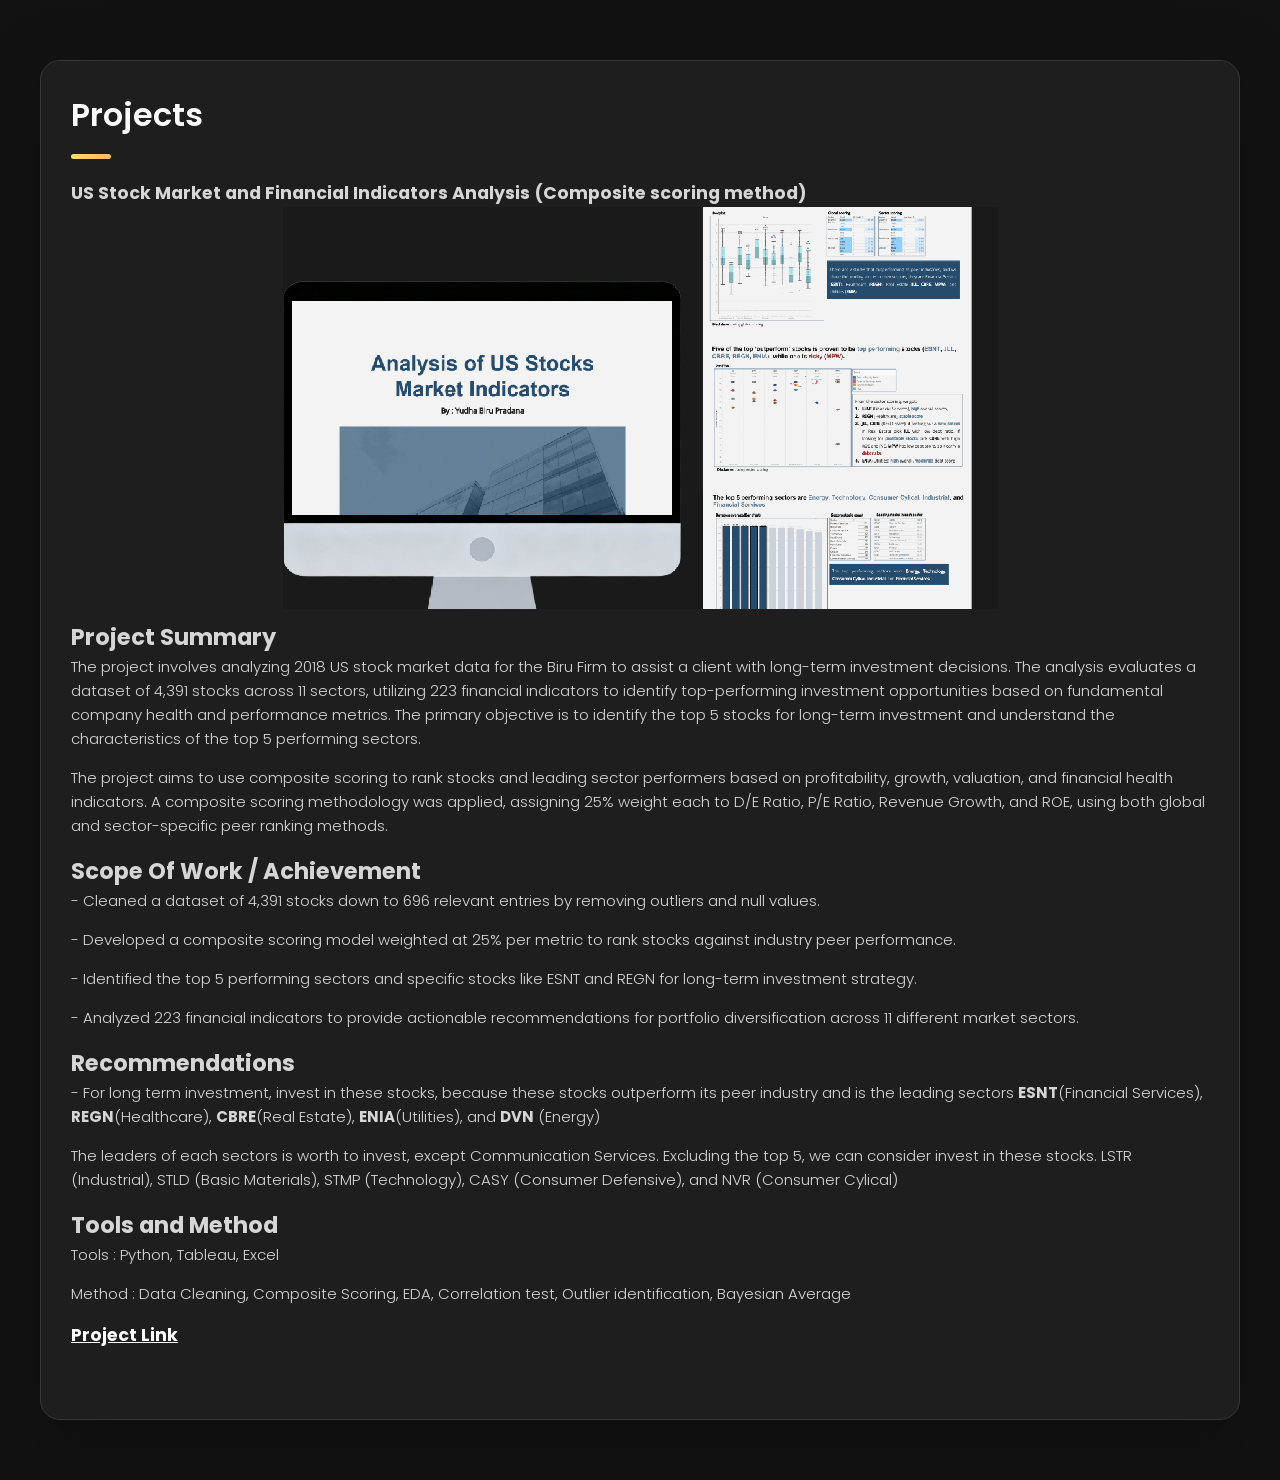
<file: project-1.html>
<!DOCTYPE html>
<html lang="en">

<head>
  <meta charset="UTF-8">
  <meta http-equiv="X-UA-Compatible" content="IE=edge">
  <meta name="viewport" content="width=device-width, initial-scale=1.0">
  <title>US Stock Market and Financial Indicators Analysis </title>

  <!--
    - favicon
  -->
  <link rel="shortcut icon" href="./assets/images/logo.ico" type="image/x-icon">

  <!--
    - custom css link
  -->
  <link rel="stylesheet" href="./assets/css/style.css">

  <!--
    - google font link
  -->
  <link rel="preconnect" href="https://fonts.googleapis.com">
  <link rel="preconnect" href="https://fonts.gstatic.com" crossorigin>
  <link href="https://fonts.googleapis.com/css2?family=Poppins:wght@300;400;500;600&display=swap" rel="stylesheet">
</head>

<body>

  <!--
    - #MAIN
  -->

  <main>

      <article class="about  active" data-page="about">

        <header>
          <h2 class="h2 article-title">Projects</h2>
        </header>

        <section class="about-text">
						<div class="inner">
							<h1 class="major">US Stock Market and Financial Indicators Analysis (Composite scoring method)</h1>
							<span class="project-img1 center"><img src="./assets/images/project-1.png" alt="US Stock" /></span>
							<h2>Project Summary</h2>
							<p>The project involves analyzing 2018 US stock market data for the Biru Firm to assist a 
                client with long-term investment decisions. The analysis evaluates a dataset of 4,391 stocks 
                across 11 sectors, utilizing 223 financial indicators to identify top-performing investment 
                opportunities based on fundamental company health and performance metrics. The primary 
                objective is to identify the top 5 stocks for long-term investment and understand the characteristics 
                of the top 5 performing sectors.</p>
              <p>The project aims to use composite scoring to rank stocks and leading sector performers based on 
                profitability, growth, valuation, and financial health indicators. A composite scoring methodology 
                was applied, assigning 25% weight each to D/E Ratio, P/E Ratio, Revenue Growth, and ROE, using both 
                global and sector-specific peer ranking methods.</p>
              
              <h2>Scope Of Work / Achievement</h2>
              <p>- Cleaned a dataset of 4,391 stocks down to 696 relevant entries by removing outliers and null values.</p>
              <p>- Developed a composite scoring model weighted at 25% per metric to rank stocks against industry peer performance.</p>
              <p>- Identified the top 5 performing sectors and specific stocks like ESNT and REGN for long-term investment strategy.</p>
              <p>- Analyzed 223 financial indicators to provide actionable recommendations for portfolio diversification across 11 different market sectors.</p>

              <h2>Recommendations</h2>
              <p> - For long term investment, invest in these stocks, because these stocks outperform its peer industry and is the leading sectors
                <b>ESNT</b>(Financial Services), <b>REGN</b>(Healthcare), <b>CBRE</b>(Real Estate), <b>ENIA</b>(Utilities), and <b>DVN</b> (Energy)</p>
              <p>The leaders of each sectors is worth to invest, except Communication Services. Excluding the top 5, we can consider invest in these stocks. 
                LSTR (Industrial), STLD (Basic Materials), STMP (Technology), CASY (Consumer Defensive), and NVR (Consumer Cylical)</p>
              
              <h2>Tools and Method</h2>
              <p>Tools : Python, Tableau, Excel</p>
              <p>Method : Data Cleaning, Composite Scoring, EDA, Correlation test, Outlier identification, Bayesian Average</p>

              <h3><a href="https://drive.google.com/file/d/1tZ7Hhdnd0PhBbOOg2uPCdgzcPtg4gu2j/view?usp=sharing"
                style="color :white ; text-decoration: underline;">Project Link </a></h3>

						</div>
        </section>
</file>
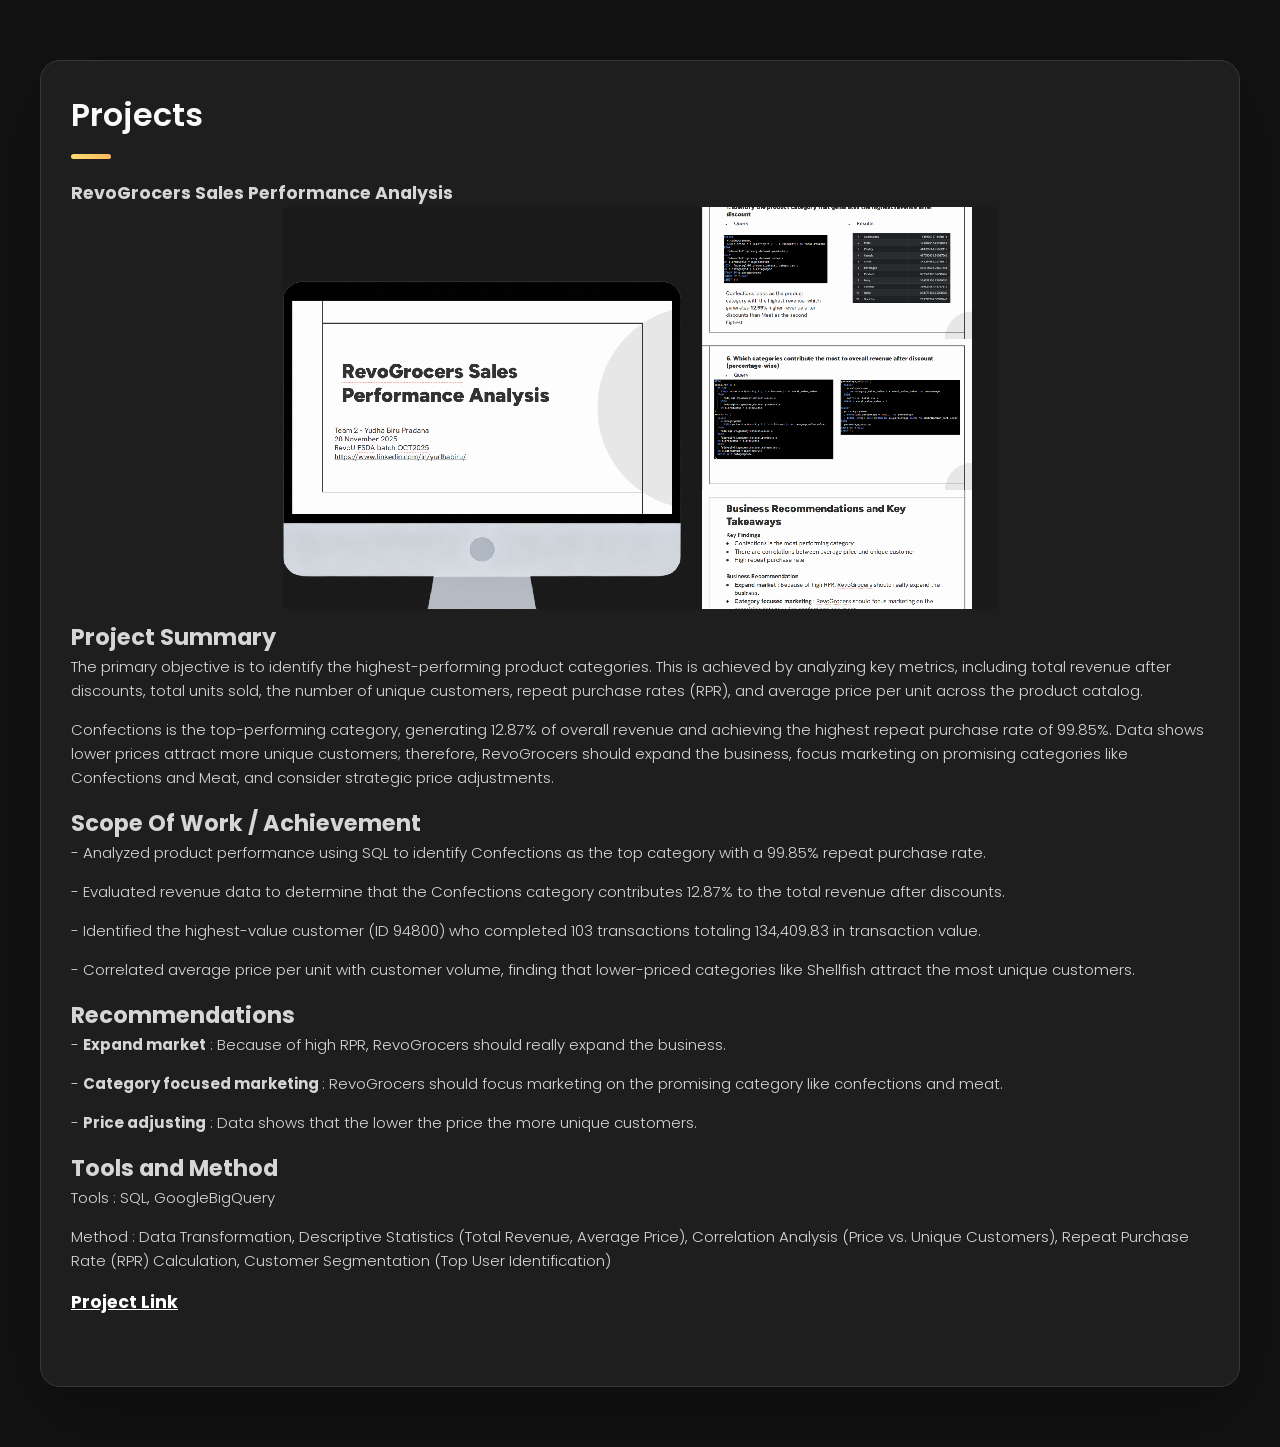
<file: project-2.html>
<!DOCTYPE html>
<html lang="en">

<head>
  <meta charset="UTF-8">
  <meta http-equiv="X-UA-Compatible" content="IE=edge">
  <meta name="viewport" content="width=device-width, initial-scale=1.0">
  <title>RevoGrocers Sales Performance Analysis </title>

  <!--
    - favicon
  -->
  <link rel="shortcut icon" href="./assets/images/logo.ico" type="image/x-icon">

  <!--
    - custom css link
  -->
  <link rel="stylesheet" href="./assets/css/style.css">

  <!--
    - google font link
  -->
  <link rel="preconnect" href="https://fonts.googleapis.com">
  <link rel="preconnect" href="https://fonts.gstatic.com" crossorigin>
  <link href="https://fonts.googleapis.com/css2?family=Poppins:wght@300;400;500;600&display=swap" rel="stylesheet">
</head>

<body>

  <!--
    - #MAIN
  -->

  <main>

      <article class="about  active" data-page="about">

        <header>
          <h2 class="h2 article-title">Projects</h2>
        </header>

        <section class="about-text">
						<div class="inner">
							<h1 class="major">RevoGrocers Sales Performance Analysis</h1>
							<span class="project-img1 center"><img src="./assets/images/project-2.png" alt="revogrocers" /></span>
							<h2>Project Summary</h2>
							<p>The primary objective is to identify the highest-performing product categories. This is achieved by analyzing key metrics, 
                including total revenue after discounts, total units sold, the number of unique customers, repeat purchase rates (RPR),
                 and average price per unit across the product catalog.</p>
              <p>Confections is the top-performing category, generating 12.87% of overall revenue and achieving the highest repeat purchase 
                rate of 99.85%. Data shows lower prices attract more unique customers; therefore, RevoGrocers should expand the business, 
                focus marketing on promising categories like Confections and Meat, and consider strategic price adjustments.</p>
              
              <h2>Scope Of Work / Achievement</h2>
              <p>- Analyzed product performance using SQL to identify Confections as the top category with a 99.85% repeat purchase rate.</p>
              <p>- Evaluated revenue data to determine that the Confections category contributes 12.87% to the total revenue after discounts.</p>
              <p>- Identified the highest-value customer (ID 94800) who completed 103 transactions totaling 134,409.83 in transaction value. </p>
              <p>- Correlated average price per unit with customer volume, finding that lower-priced categories like Shellfish attract the most unique customers.</p>

              <h2>Recommendations</h2>
              <p> - <b>Expand market</b> : Because of high RPR, RevoGrocers should really expand the business.</p>
              <p> - <b>Category focused marketing </b> : RevoGrocers should focus marketing on the promising category like confections and meat.</p>
              <p> - <b>Price adjusting</b> : Data shows that the lower the price the more unique customers.</p>
              
              <h2>Tools and Method</h2>
              <p>Tools : SQL, GoogleBigQuery</p>
              <p>Method : Data Transformation, Descriptive Statistics (Total Revenue, Average Price), Correlation Analysis (Price vs. Unique Customers), 
                Repeat Purchase Rate (RPR) Calculation, Customer Segmentation (Top User Identification)</p>

              <h3><a href="https://docs.google.com/presentation/d/1-OYF0-hqRkLmJ1HzyZoe8KPbZCruyIO9/edit?usp=sharing&ouid=113898675770301178689&rtpof=true&sd=true" 
                style="color :white ; text-decoration: underline;">Project Link </a></h3>

						</div>
        </section>
</file>
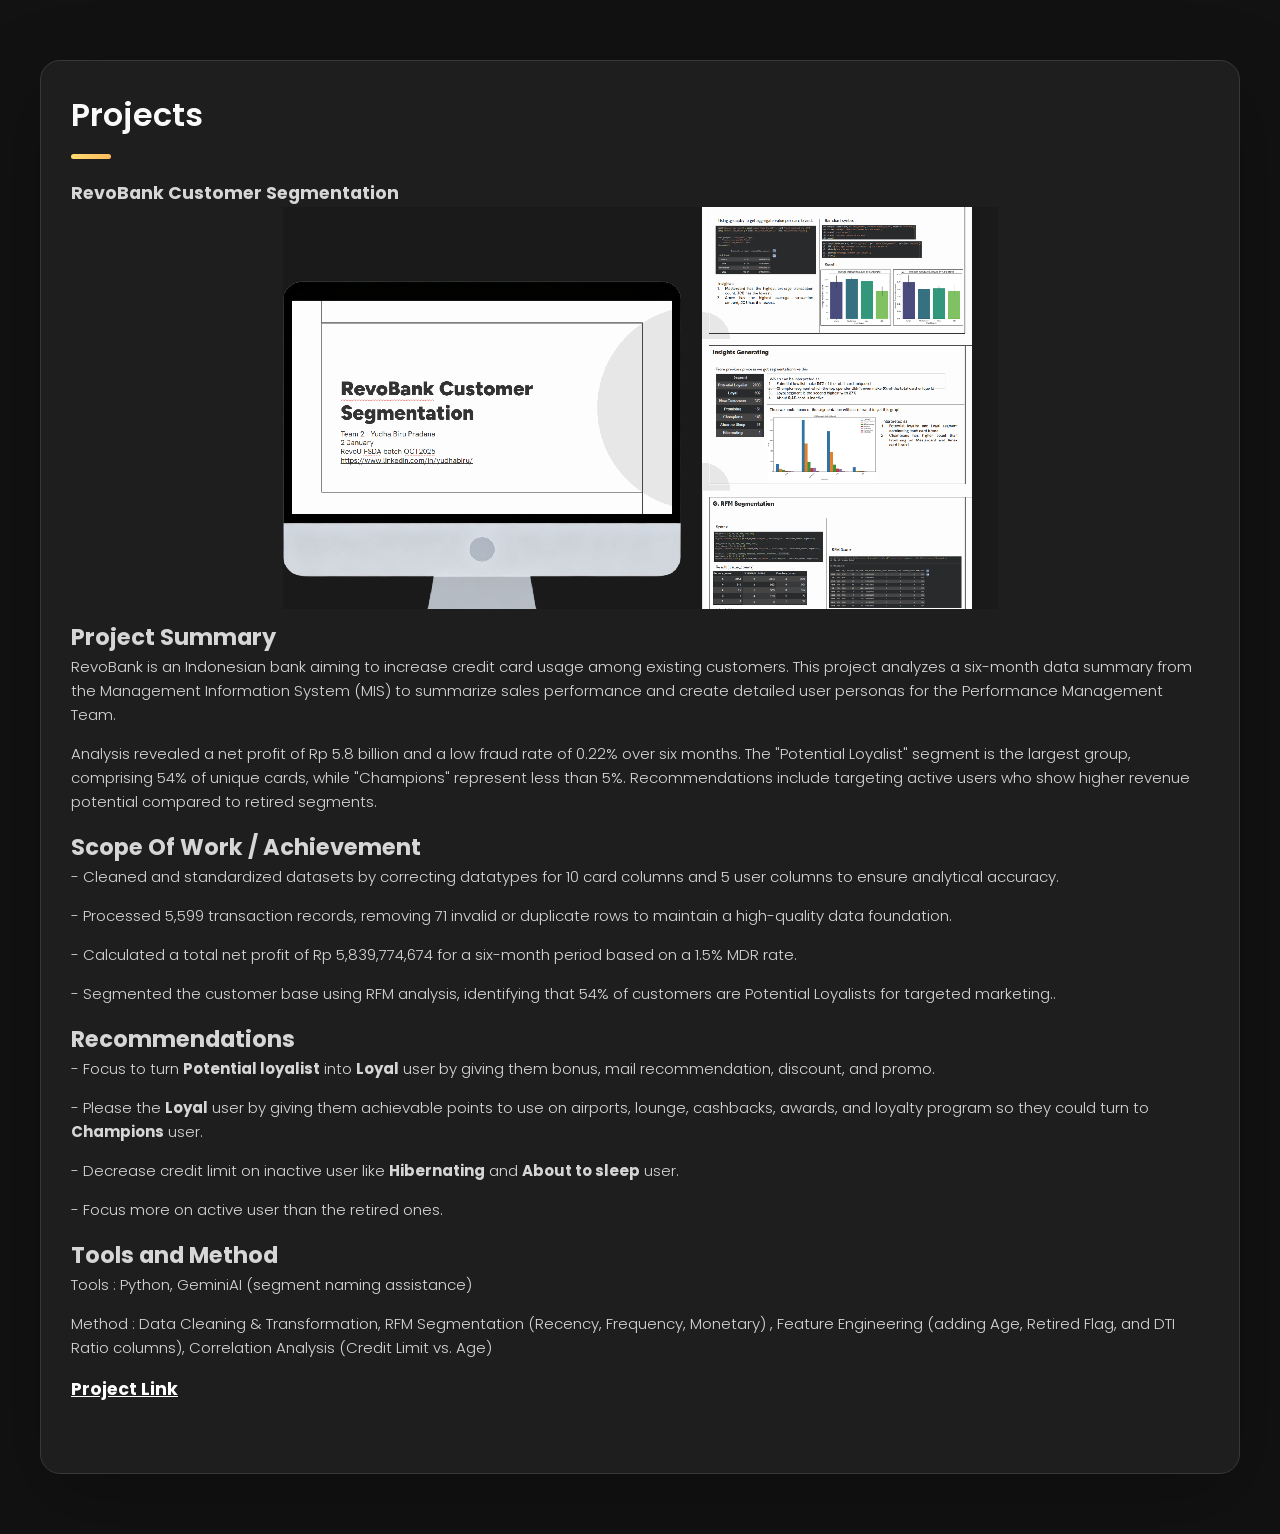
<file: project-3.html>
<!DOCTYPE html>
<html lang="en">

<head>
  <meta charset="UTF-8">
  <meta http-equiv="X-UA-Compatible" content="IE=edge">
  <meta name="viewport" content="width=device-width, initial-scale=1.0">
  <title>RevoBank Customer Segmentation </title>

  <!--
    - favicon
  -->
  <link rel="shortcut icon" href="./assets/images/logo.ico" type="image/x-icon">

  <!--
    - custom css link
  -->
  <link rel="stylesheet" href="./assets/css/style.css">

  <!--
    - google font link
  -->
  <link rel="preconnect" href="https://fonts.googleapis.com">
  <link rel="preconnect" href="https://fonts.gstatic.com" crossorigin>
  <link href="https://fonts.googleapis.com/css2?family=Poppins:wght@300;400;500;600&display=swap" rel="stylesheet">
</head>

<body>

  <!--
    - #MAIN
  -->

  <main>

      <article class="about  active" data-page="about">

        <header>
          <h2 class="h2 article-title">Projects</h2>
        </header>

        <section class="about-text">
						<div class="inner">
							<h1 class="major">RevoBank Customer Segmentation</h1>
							<span class="project-img1 center"><img src="./assets/images/project-3.png" alt="revobank" /></span>
							<h2>Project Summary</h2>
							<p>RevoBank is an Indonesian bank aiming to increase credit card usage among existing customers. This project analyzes a six-month 
                data summary from the Management Information System (MIS) to summarize sales performance and create detailed user personas for 
                the Performance Management Team.</p>
              <p>Analysis revealed a net profit of Rp 5.8 billion and a low fraud rate of 0.22% over six months. The "Potential Loyalist" segment 
                is the largest group, comprising 54% of unique cards, while "Champions" represent less than 5%. Recommendations include targeting 
                active users who show higher revenue potential compared to retired segments.</p>
              
              <h2>Scope Of Work / Achievement</h2>
              <p>- Cleaned and standardized datasets by correcting datatypes for 10 card columns and 5 user columns to ensure analytical accuracy.</p>
              <p>- Processed 5,599 transaction records, removing 71 invalid or duplicate rows to maintain a high-quality data foundation.</p>
              <p>- Calculated a total net profit of Rp 5,839,774,674 for a six-month period based on a 1.5% MDR rate. </p>
              <p>- Segmented the customer base using RFM analysis, identifying that 54% of customers are Potential Loyalists for targeted marketing..</p>

              <h2>Recommendations</h2>
              <p> - Focus to turn <b>Potential loyalist</b> into <b>Loyal</b> user by giving them bonus, mail recommendation, discount, and promo.</p>
              <p> - Please the <b>Loyal</b> user by giving them achievable points to use on airports, lounge, cashbacks, awards, and loyalty program so 
                they could turn to <b>Champions</b> user.</p>
              <p> - Decrease credit limit on inactive user like <b>Hibernating</b> and <b>About to sleep</b> user.</p>
              <p> - Focus more on active user than the retired ones.</p>
              
              <h2>Tools and Method</h2>
              <p>Tools : Python, GeminiAI (segment naming assistance)</p>
              <p>Method : Data Cleaning & Transformation,  RFM Segmentation (Recency, Frequency, Monetary) , Feature Engineering (adding Age, Retired 
                Flag, and DTI Ratio columns), Correlation Analysis (Credit Limit vs. Age)</p>

              <h3><a href="https://docs.google.com/presentation/d/1sGExbUiqQWiHqV3jhTK0y0D9VRNuQmeO/edit?usp=sharing&ouid=113898675770301178689&rtpof=true&sd=true" 
                style="color :white ; text-decoration: underline;">Project Link </a></h3>

						</div>
        </section>
</file>
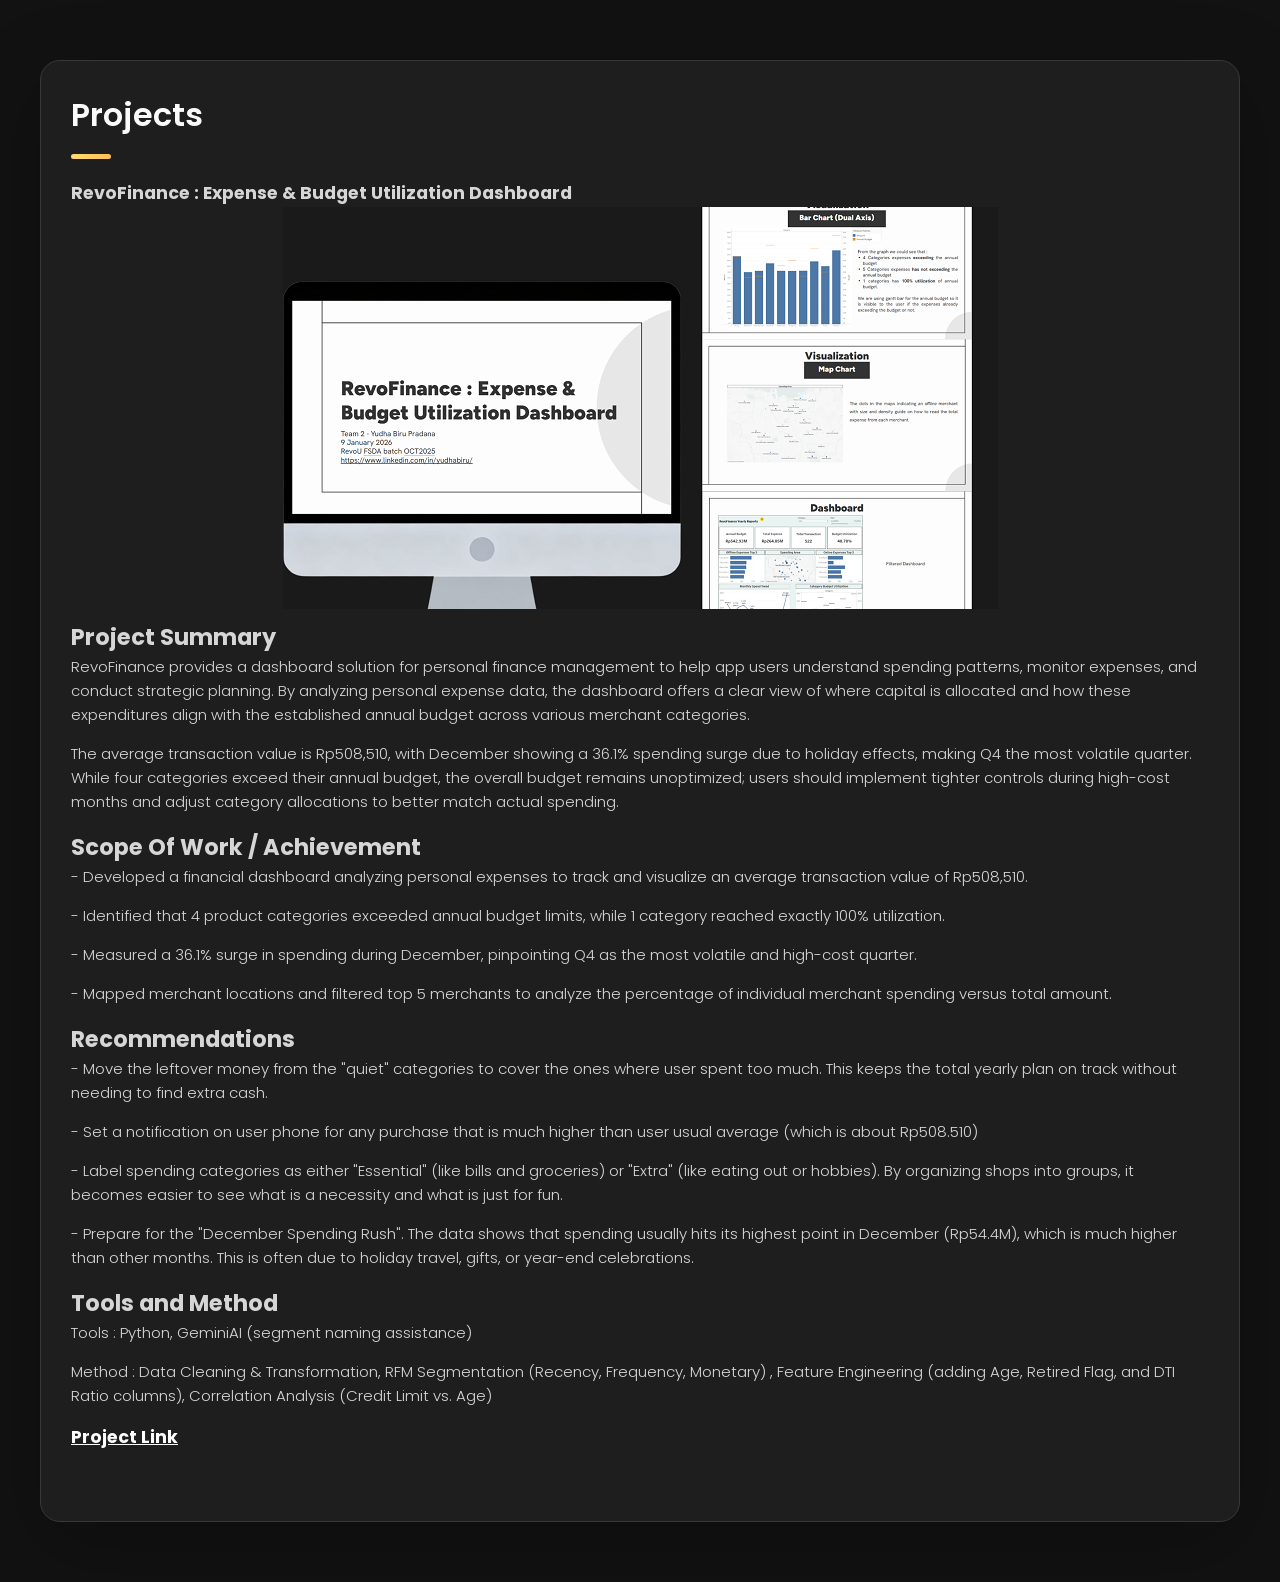
<file: project-4.html>
<!DOCTYPE html>
<html lang="en">

<head>
  <meta charset="UTF-8">
  <meta http-equiv="X-UA-Compatible" content="IE=edge">
  <meta name="viewport" content="width=device-width, initial-scale=1.0">
  <title>RevoFinance : Expense & Budget Utilization Dashboard</title>

  <!--
    - favicon
  -->
  <link rel="shortcut icon" href="./assets/images/logo.ico" type="image/x-icon">

  <!--
    - custom css link
  -->
  <link rel="stylesheet" href="./assets/css/style.css">

  <!--
    - google font link
  -->
  <link rel="preconnect" href="https://fonts.googleapis.com">
  <link rel="preconnect" href="https://fonts.gstatic.com" crossorigin>
  <link href="https://fonts.googleapis.com/css2?family=Poppins:wght@300;400;500;600&display=swap" rel="stylesheet">
</head>

<body>

  <!--
    - #MAIN
  -->

  <main>

      <article class="about  active" data-page="about">

        <header>
          <h2 class="h2 article-title">Projects</h2>
        </header>

        <section class="about-text">
						<div class="inner">
							<h1 class="major">RevoFinance : Expense & Budget Utilization Dashboard</h1>
							<span class="project-img1 center"><img src="./assets/images/project-4.png" alt="revofin" /></span>
							<h2>Project Summary</h2>
							<p>RevoFinance provides a dashboard solution for personal finance management to help app users understand spending patterns, monitor expenses, 
                and conduct strategic planning. By analyzing personal expense data, the dashboard offers a clear view of where capital is allocated and how 
                these expenditures align with the established annual budget across various merchant categories.</p>
              <p>The average transaction value is Rp508,510, with December showing a 36.1% spending surge due to holiday effects, making Q4 the most 
                volatile quarter. While four categories exceed their annual budget, the overall budget remains unoptimized; users should implement 
                tighter controls during high-cost months and adjust category allocations to better match actual spending.</p>
              
              <h2>Scope Of Work / Achievement</h2>
              <p>- Developed a financial dashboard analyzing personal expenses to track and visualize an average transaction value of Rp508,510.</p>
              <p>- Identified that 4 product categories exceeded annual budget limits, while 1 category reached exactly 100% utilization.</p>
              <p>- Measured a 36.1% surge in spending during December, pinpointing Q4 as the most volatile and high-cost quarter. </p>
              <p>- Mapped merchant locations and filtered top 5 merchants to analyze the percentage of individual merchant spending versus total amount.</p>

              <h2>Recommendations</h2>
              <p> - Move the leftover money from the "quiet" categories to cover the ones where user spent too much. This keeps the total yearly plan on 
                track without needing to find extra cash.</p>
              <p> - Set a notification on user phone for any purchase that is much higher than user usual average (which is about Rp508.510)</p>
              <p> - Label spending categories as either "Essential" (like bills and groceries) or "Extra" (like eating out or hobbies). By organizing shops 
                into groups, it becomes easier to see what is a necessity and what is just for fun.</p>
              <p> - Prepare for the "December Spending Rush". The data shows that spending usually hits its highest point in December (Rp54.4M), which is much 
                higher than other months. This is often due to holiday travel, gifts, or year-end celebrations.</p>
              
              <h2>Tools and Method</h2>
              <p>Tools : Python, GeminiAI (segment naming assistance)</p>
              <p>Method : Data Cleaning & Transformation,  RFM Segmentation (Recency, Frequency, Monetary) , Feature Engineering (adding Age, Retired 
                Flag, and DTI Ratio columns), Correlation Analysis (Credit Limit vs. Age)</p>

              <h3><a href="https://docs.google.com/presentation/d/1gLiGowo_Ny5S8sYqcnpXBCTQxxtTMC0C/edit?usp=sharing&ouid=113898675770301178689&rtpof=true&sd=true" 
                style="color :white ; text-decoration: underline;">Project Link </a></h3>

						</div>
        </section>
</file>
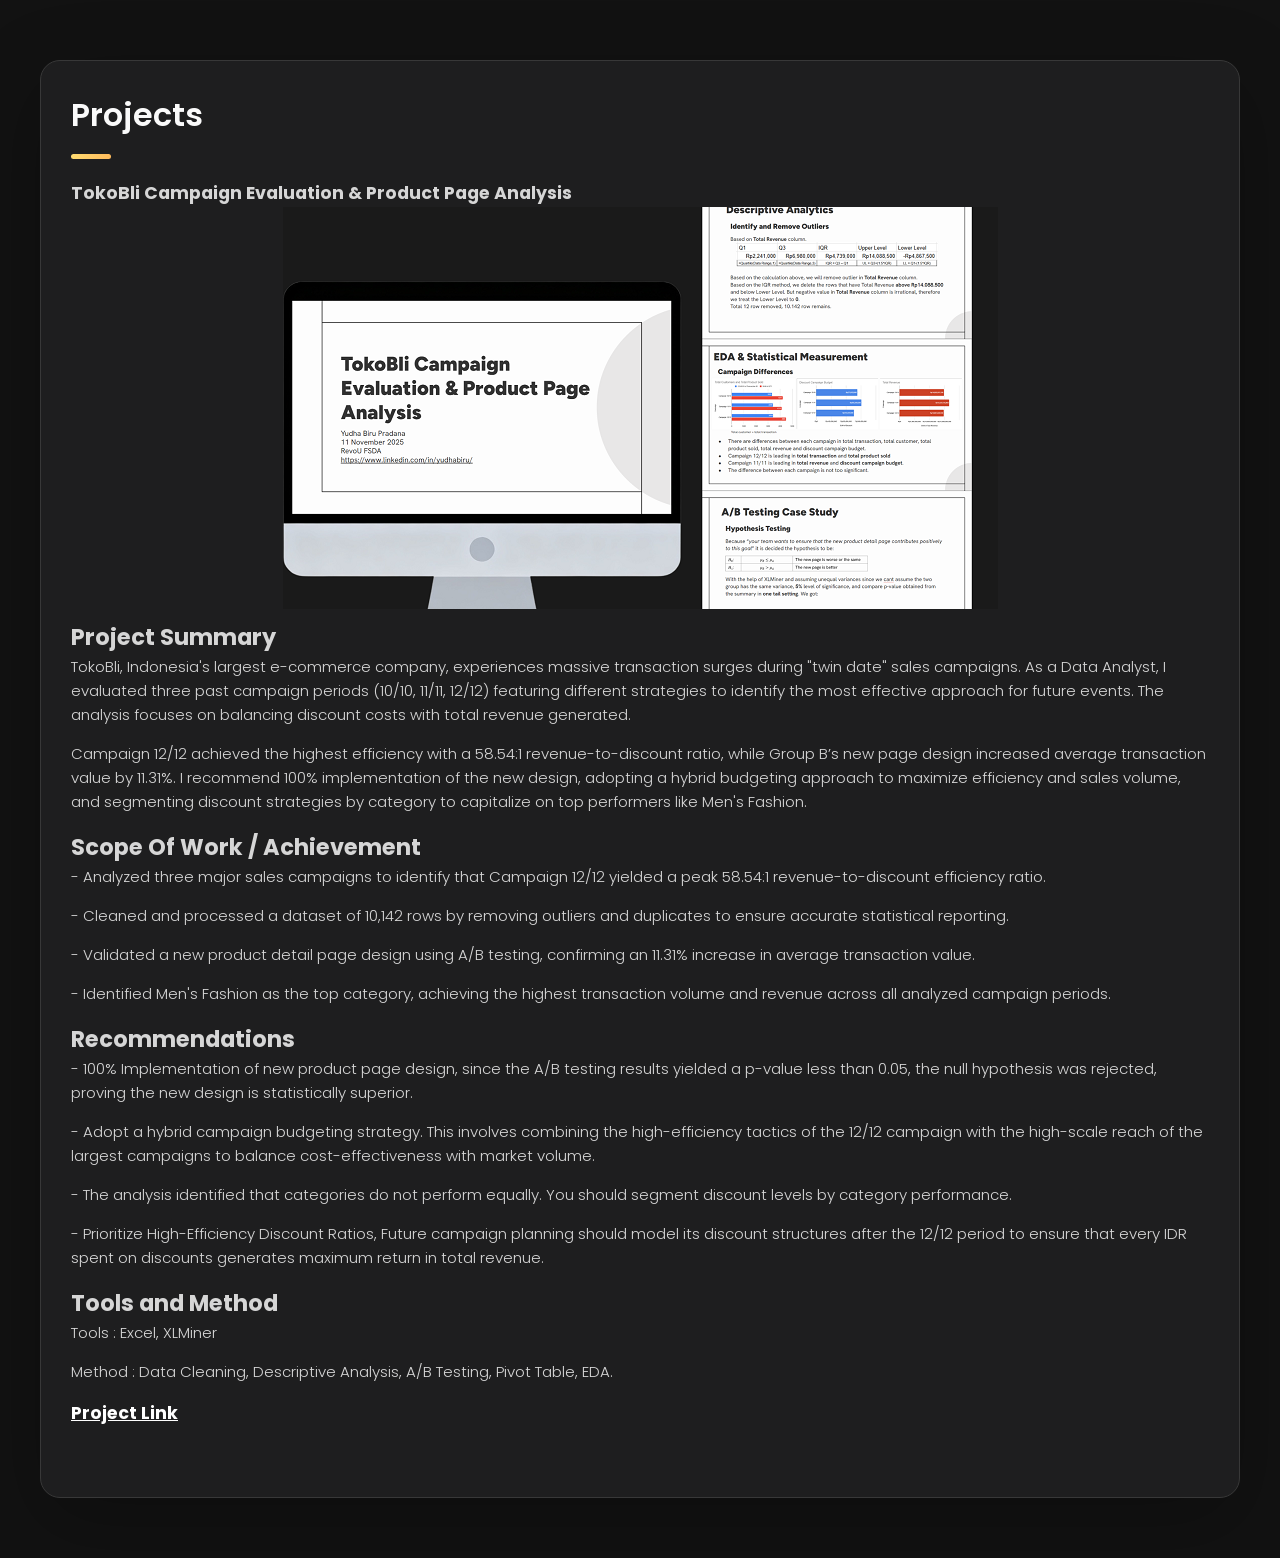
<file: project-5.html>
<!DOCTYPE html>
<html lang="en">

<head>
  <meta charset="UTF-8">
  <meta http-equiv="X-UA-Compatible" content="IE=edge">
  <meta name="viewport" content="width=device-width, initial-scale=1.0">
  <title>TokoBli Campaign Evaluation & Product Page Analysis</title>

  <!--
    - favicon
  -->
  <link rel="shortcut icon" href="./assets/images/logo.ico" type="image/x-icon">

  <!--
    - custom css link
  -->
  <link rel="stylesheet" href="./assets/css/style.css">

  <!--
    - google font link
  -->
  <link rel="preconnect" href="https://fonts.googleapis.com">
  <link rel="preconnect" href="https://fonts.gstatic.com" crossorigin>
  <link href="https://fonts.googleapis.com/css2?family=Poppins:wght@300;400;500;600&display=swap" rel="stylesheet">
</head>

<body>

  <!--
    - #MAIN
  -->

  <main>

      <article class="about  active" data-page="about">

        <header>
          <h2 class="h2 article-title">Projects</h2>
        </header>

        <section class="about-text">
						<div class="inner">
							<h1 class="major">TokoBli Campaign Evaluation & Product Page Analysis</h1>
							<span class="project-img1 center"><img src="./assets/images/project-5.png" alt="tokobli" /></span>
							<h2>Project Summary</h2>
							<p>TokoBli, Indonesia's largest e-commerce company, experiences massive transaction surges during "twin date" sales campaigns. As a Data Analyst, 
                I evaluated three past campaign periods (10/10, 11/11, 12/12) featuring different strategies to identify the most effective approach for future events. 
                The analysis focuses on balancing discount costs with total revenue generated.</p>
              <p>Campaign 12/12 achieved the highest efficiency with a 58.54:1 revenue-to-discount ratio, while Group B’s new page design increased average 
                transaction value by 11.31%. I recommend 100% implementation of the new design, adopting a hybrid budgeting approach to maximize efficiency 
                and sales volume, and segmenting discount strategies by category to capitalize on top performers like Men's Fashion.</p>
              
              <h2>Scope Of Work / Achievement</h2>
              <p>- Analyzed three major sales campaigns to identify that Campaign 12/12 yielded a peak 58.54:1 revenue-to-discount efficiency ratio.</p>
              <p>- Cleaned and processed a dataset of 10,142 rows by removing outliers and duplicates to ensure accurate statistical reporting.</p>
              <p>- Validated a new product detail page design using A/B testing, confirming an 11.31% increase in average transaction value. </p>
              <p>- Identified Men's Fashion as the top category, achieving the highest transaction volume and revenue across all analyzed campaign periods.</p>

              <h2>Recommendations</h2>
              <p> - 100% Implementation of new product page design, since the A/B testing results yielded a p-value less than 0.05, the null hypothesis was rejected, 
                proving the new design is statistically superior.</p>
              <p> - Adopt a hybrid campaign budgeting strategy. This involves combining the high-efficiency tactics of the 12/12 campaign with the high-scale reach 
                of the largest campaigns to balance cost-effectiveness with market volume.</p>
              <p> - The analysis identified that categories do not perform equally. You should segment discount levels by category performance.</p>
              <p> - Prioritize High-Efficiency Discount Ratios, Future campaign planning should model its discount structures after the 12/12 period to ensure 
                that every IDR spent on discounts generates maximum return in total revenue.</p>
              
              <h2>Tools and Method</h2>
              <p>Tools : Excel, XLMiner</p>
              <p>Method : Data Cleaning, Descriptive Analysis, A/B Testing, Pivot Table, EDA. </p>

              <h3><a href="https://docs.google.com/presentation/d/16UnCNE9iixhh1EU_yLKxs_mLrGjlrip4/edit?usp=sharing&ouid=113898675770301178689&rtpof=true&sd=true" 
                style="color :white ; text-decoration: underline;">Project Link </a></h3>

						</div>
        </section>
</file>
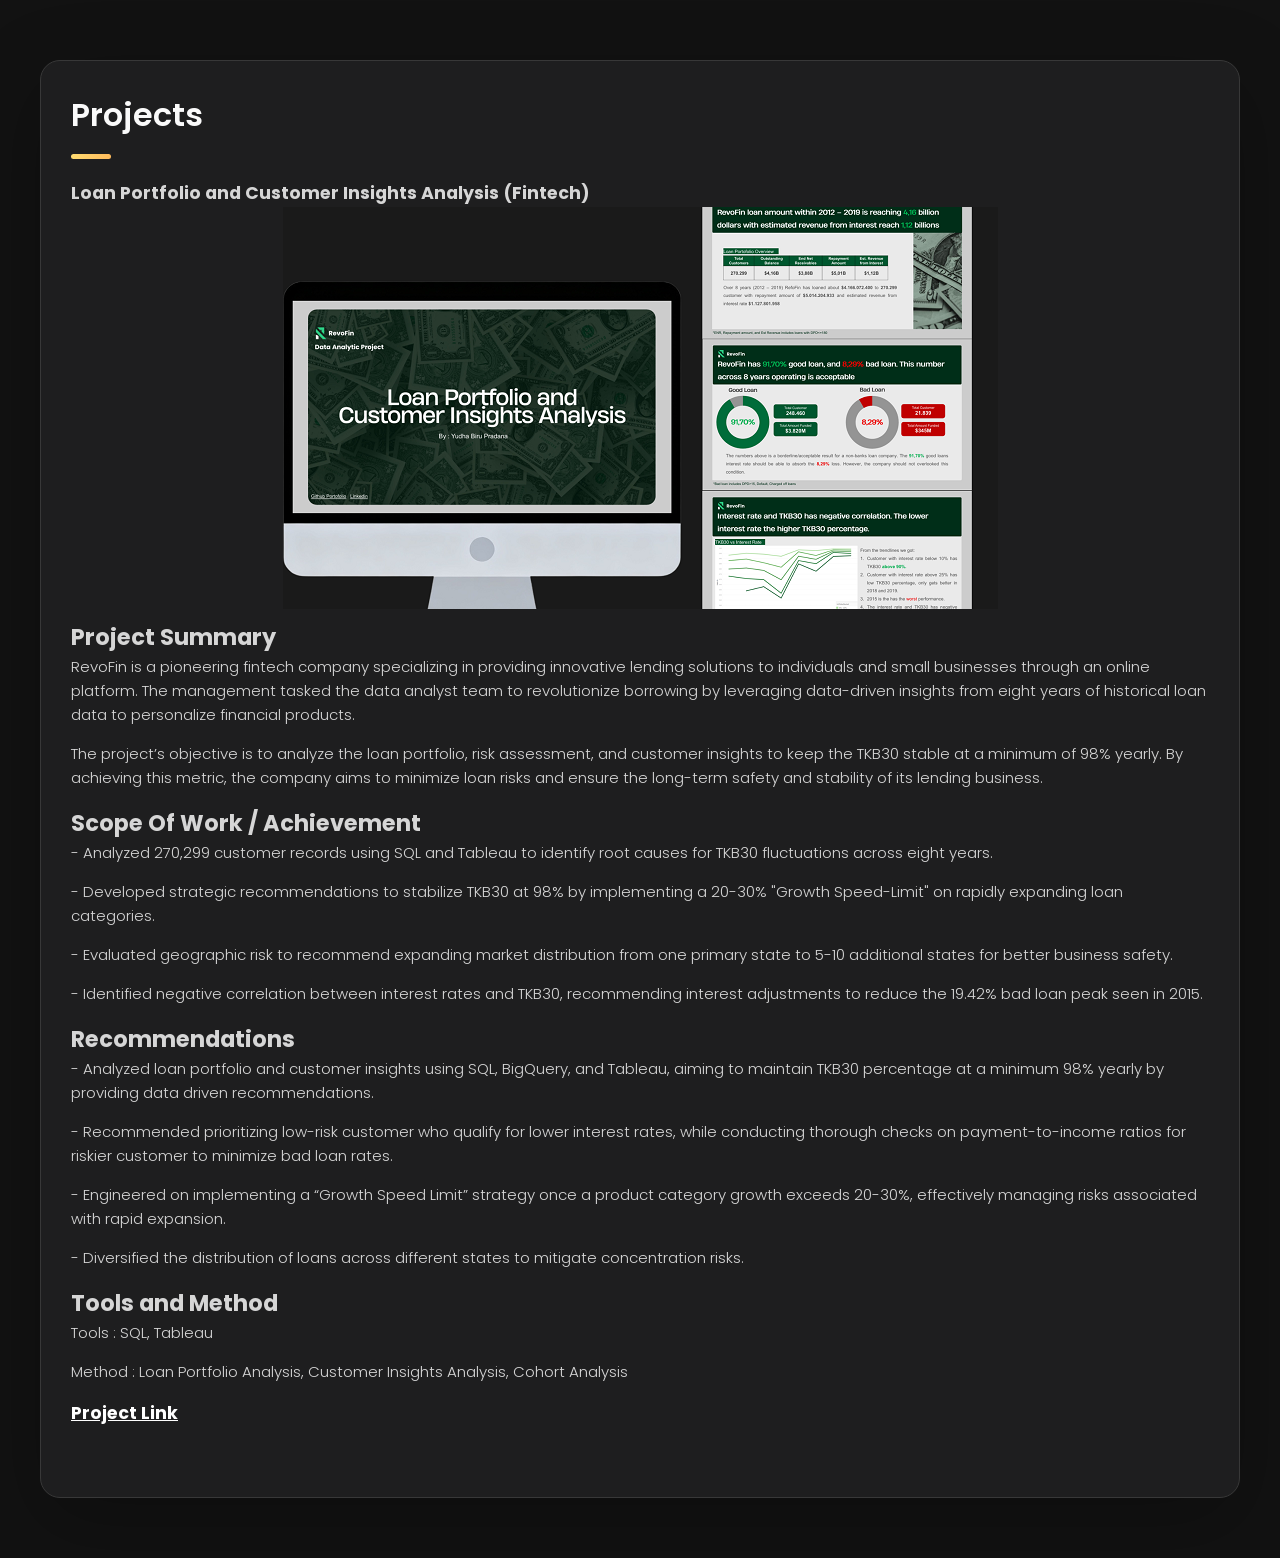
<file: project-6.html>
<!DOCTYPE html>
<html lang="en">

<head>
  <meta charset="UTF-8">
  <meta http-equiv="X-UA-Compatible" content="IE=edge">
  <meta name="viewport" content="width=device-width, initial-scale=1.0">
  <title>Loan Portfolio and Customer Insights Analysis (Fintech)</title>

  <!--
    - favicon
  -->
  <link rel="shortcut icon" href="./assets/images/logo.ico" type="image/x-icon">

  <!--
    - custom css link
  -->
  <link rel="stylesheet" href="./assets/css/style.css">

  <!--
    - google font link
  -->
  <link rel="preconnect" href="https://fonts.googleapis.com">
  <link rel="preconnect" href="https://fonts.gstatic.com" crossorigin>
  <link href="https://fonts.googleapis.com/css2?family=Poppins:wght@300;400;500;600&display=swap" rel="stylesheet">
</head>

<body>

  <!--
    - #MAIN
  -->

  <main>

      <article class="about  active" data-page="about">

        <header>
          <h2 class="h2 article-title">Projects</h2>
        </header>

        <section class="about-text">
						<div class="inner">
							<h1 class="major">Loan Portfolio and Customer Insights Analysis (Fintech)</h1>
							<span class="project-img1 center"><img src="./assets/images/project-6.png" alt="tokobli" /></span>
							<h2>Project Summary</h2>
							<p>RevoFin is a pioneering fintech company specializing in providing innovative lending solutions to individuals and small businesses through 
                an online platform. The management tasked the data analyst team to revolutionize borrowing by leveraging data-driven insights from eight 
                years of historical loan data to personalize financial products.</p>
              <p>The project’s objective is to analyze the loan portfolio, risk assessment, and customer insights to keep the TKB30 stable at a minimum 
                of 98% yearly. By achieving this metric, the company aims to minimize loan risks and ensure the long-term safety and stability of its 
                lending business.</p>
              
              <h2>Scope Of Work / Achievement</h2>
              <p>- Analyzed 270,299 customer records using SQL and Tableau to identify root causes for TKB30 fluctuations across eight years.</p>
              <p>- Developed strategic recommendations to stabilize TKB30 at 98% by implementing a 20-30% "Growth Speed-Limit" on 
                rapidly expanding loan categories.</p>
              <p>- Evaluated geographic risk to recommend expanding market distribution from one primary state to 5-10 additional states for 
                better business safety.</p>
              <p>- Identified negative correlation between interest rates and TKB30, recommending interest adjustments to reduce the 
                19.42% bad loan peak seen in 2015.</p>

              <h2>Recommendations</h2>
              <p> - Analyzed loan portfolio and customer insights using SQL, BigQuery, and Tableau, aiming to maintain TKB30 percentage at a minimum 98% yearly 
                by providing data driven recommendations.</p>
              <p> - Recommended prioritizing low-risk customer who qualify for lower interest rates, while conducting thorough checks on payment-to-income 
                ratios for riskier customer to minimize bad loan rates.</p>
              <p> - Engineered on implementing a “Growth Speed Limit” strategy once a product category growth exceeds 20-30%, effectively managing risks 
                associated with rapid expansion.</p>
              <p> - Diversified the distribution of loans across different states to mitigate concentration risks.</p>
              
              <h2>Tools and Method</h2>
              <p>Tools : SQL, Tableau</p>
              <p>Method : Loan Portfolio Analysis, Customer Insights Analysis, Cohort Analysis </p>

              <h3><a href="https://drive.google.com/file/d/1KonX7jtOqKuxxRmxAKo9MsXEJdxiPYZV/view?usp=drive_link" 
                style="color :white ; text-decoration: underline;">Project Link </a></h3>

						</div>
        </section>
</file>
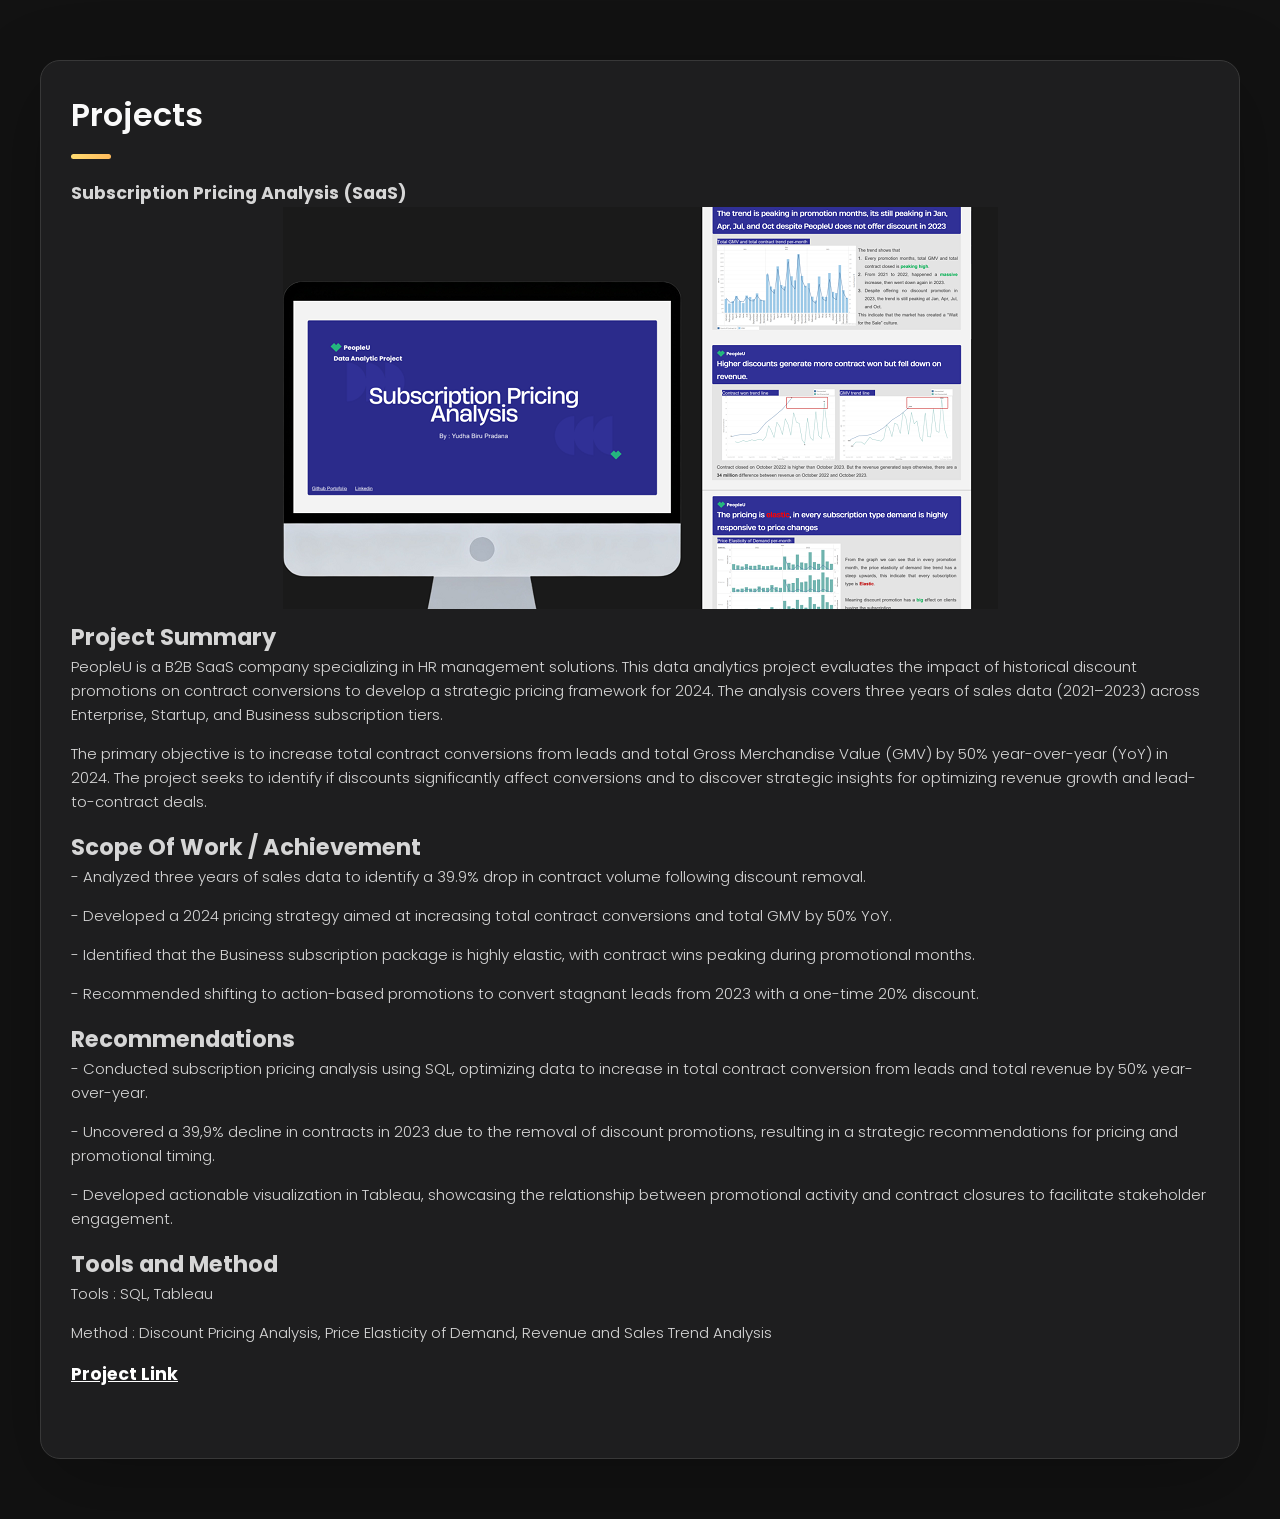
<file: project-7.html>
<!DOCTYPE html>
<html lang="en">

<head>
  <meta charset="UTF-8">
  <meta http-equiv="X-UA-Compatible" content="IE=edge">
  <meta name="viewport" content="width=device-width, initial-scale=1.0">
  <title>Subscription Pricing Analysis (SaaS)</title>

  <!--
    - favicon
  -->
  <link rel="shortcut icon" href="./assets/images/logo.ico" type="image/x-icon">

  <!--
    - custom css link
  -->
  <link rel="stylesheet" href="./assets/css/style.css">

  <!--
    - google font link
  -->
  <link rel="preconnect" href="https://fonts.googleapis.com">
  <link rel="preconnect" href="https://fonts.gstatic.com" crossorigin>
  <link href="https://fonts.googleapis.com/css2?family=Poppins:wght@300;400;500;600&display=swap" rel="stylesheet">
</head>

<body>

  <!--
    - #MAIN
  -->

  <main>

      <article class="about  active" data-page="about">

        <header>
          <h2 class="h2 article-title">Projects</h2>
        </header>

        <section class="about-text">
						<div class="inner">
							<h1 class="major">Subscription Pricing Analysis (SaaS)</h1>
							<span class="project-img1 center"><img src="./assets/images/project-7.png" alt="tokobli" /></span>
							<h2>Project Summary</h2>
							<p>PeopleU is a B2B SaaS company specializing in HR management solutions. This data analytics project evaluates the impact of historical 
                discount promotions on contract conversions to develop a strategic pricing framework for 2024. The analysis covers three years of sales 
                data (2021–2023) across Enterprise, Startup, and Business subscription tiers.</p>
              <p>The primary objective is to increase total contract conversions from leads and total Gross Merchandise Value (GMV) by 50% year-over-year 
                (YoY) in 2024. The project seeks to identify if discounts significantly affect conversions and to discover strategic insights for optimizing 
                revenue growth and lead-to-contract deals.</p>
              
              <h2>Scope Of Work / Achievement</h2>
              <p>- Analyzed three years of sales data to identify a 39.9% drop in contract volume following discount removal.</p>
              <p>- Developed a 2024 pricing strategy aimed at increasing total contract conversions and total GMV by 50% YoY.</p>
              <p>- Identified that the Business subscription package is highly elastic, with contract wins peaking during promotional months.</p>
              <p>- Recommended shifting to action-based promotions to convert stagnant leads from 2023 with a one-time 20% discount.</p>

              <h2>Recommendations</h2>
              <p> - Conducted subscription pricing analysis using SQL, optimizing data to increase in total contract conversion from leads and total revenue 
                by 50% year-over-year.</p>
              <p> - Uncovered a 39,9% decline in contracts in 2023 due to the removal of discount promotions, resulting in a strategic recommendations 
                for pricing and promotional timing.</p>
              <p> - Developed actionable visualization in Tableau, showcasing the relationship between promotional activity and contract closures to 
                facilitate stakeholder engagement.</p>
              
              <h2>Tools and Method</h2>
              <p>Tools : SQL, Tableau</p>
              <p>Method : Discount Pricing Analysis, Price Elasticity of Demand, Revenue and Sales Trend Analysis </p>

              <h3><a href="https://drive.google.com/file/d/1Zc5wAHmlbmzCXOLJT99xoU8xMjtlyEye/view?usp=sharing" 
                style="color :white ; text-decoration: underline;">Project Link </a></h3>

						</div>
        </section>
</file>
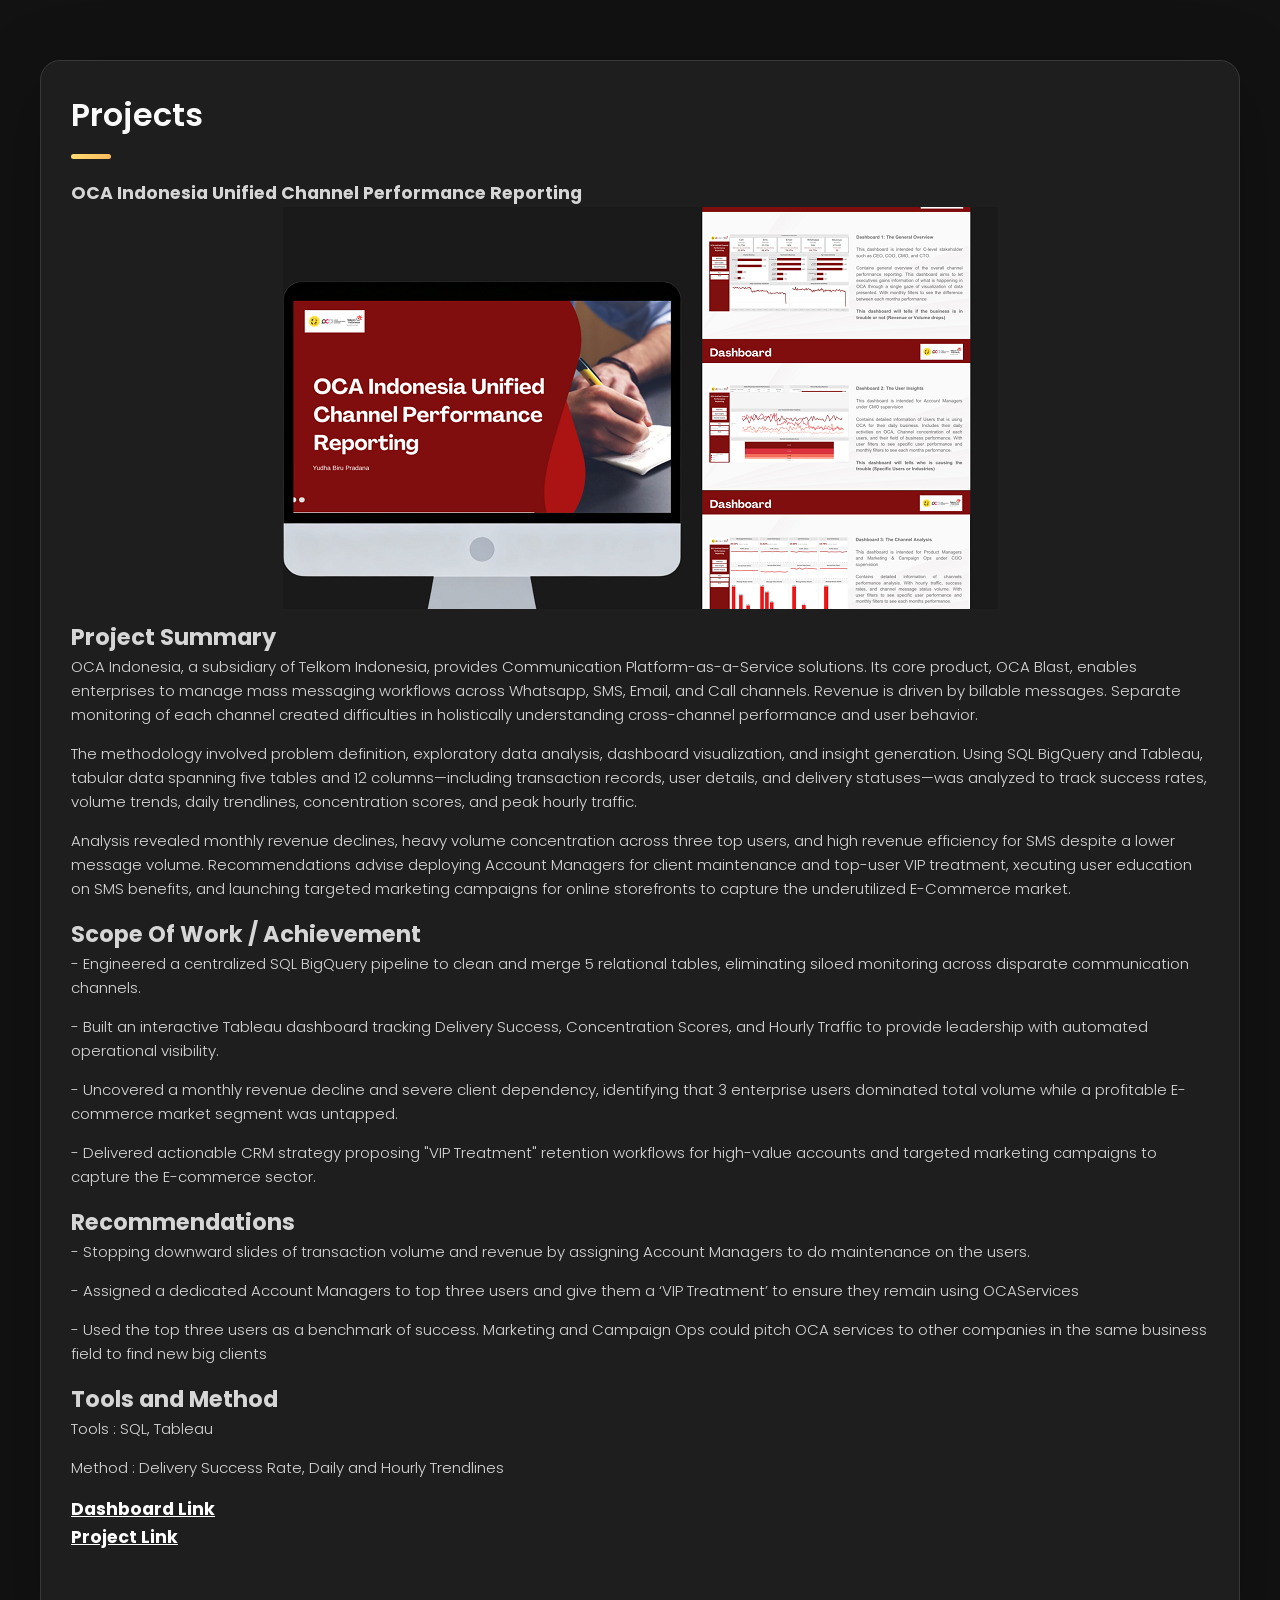
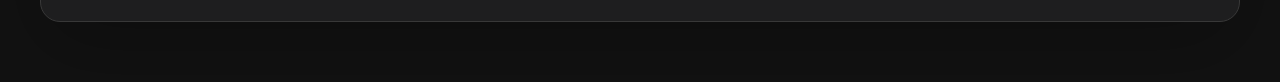
<file: project-8.html>
<!DOCTYPE html>
<html lang="en">

<head>
  <meta charset="UTF-8">
  <meta http-equiv="X-UA-Compatible" content="IE=edge">
  <meta name="viewport" content="width=device-width, initial-scale=1.0">
  <title>OCA Indonesia Unified Channel Performance Reporting</title>

  <!--
    - favicon
  -->
  <link rel="shortcut icon" href="./assets/images/logo.ico" type="image/x-icon">

  <!--
    - custom css link
  -->
  <link rel="stylesheet" href="./assets/css/style.css">

  <!--
    - google font link
  -->
  <link rel="preconnect" href="https://fonts.googleapis.com">
  <link rel="preconnect" href="https://fonts.gstatic.com" crossorigin>
  <link href="https://fonts.googleapis.com/css2?family=Poppins:wght@300;400;500;600&display=swap" rel="stylesheet">
</head>

<body>

  <!--
    - #MAIN
  -->

  <main>

      <article class="about  active" data-page="about">

        <header>
          <h2 class="h2 article-title">Projects</h2>
        </header>

        <section class="about-text">
						<div class="inner">
							<h1 class="major">OCA Indonesia Unified Channel Performance Reporting</h1>
							<span class="project-img1 center"><img src="./assets/images/project-8.png" alt="tokobli" /></span>
							<h2>Project Summary</h2>
							<p>OCA Indonesia, a subsidiary of Telkom Indonesia, provides Communication Platform-as-a-Service solutions. Its core product, OCA Blast, enables 
                enterprises to manage mass messaging workflows across Whatsapp, SMS, Email, and Call channels. Revenue is driven by billable messages. 
                Separate monitoring of each channel created difficulties in holistically understanding cross-channel performance and user behavior.</p>
              <p>The methodology involved problem definition, exploratory data analysis, dashboard visualization, and insight generation. Using SQL BigQuery 
                and Tableau, tabular data spanning five tables and 12 columns—including transaction records, user details, and delivery statuses—was 
                analyzed to track success rates, volume trends, daily trendlines, concentration scores, and peak hourly traffic.</p>
              <p>Analysis revealed monthly revenue declines, heavy volume concentration across three top users, and high revenue efficiency for 
                SMS despite a lower message volume. Recommendations advise deploying Account Managers for client maintenance and top-user VIP treatment, 
                xecuting user education on SMS benefits, and launching targeted marketing campaigns for online storefronts to capture the underutilized 
                E-Commerce market.</p>
              
              <h2>Scope Of Work / Achievement</h2>
              <p>- Engineered a centralized SQL BigQuery pipeline to clean and merge 5 relational tables, eliminating siloed monitoring across disparate communication channels.</p>
              <p>- Built an interactive Tableau dashboard tracking Delivery Success, Concentration Scores, and Hourly Traffic to provide leadership with automated operational visibility.</p>
              <p>- Uncovered a monthly revenue decline and severe client dependency, identifying that 3 enterprise users dominated total volume while a profitable E-commerce 
                market segment was untapped.</p>
              <p>- Delivered actionable CRM strategy proposing "VIP Treatment" retention workflows for high-value accounts and targeted marketing campaigns to capture the E-commerce sector.</p>

              <h2>Recommendations</h2>
              <p> - Stopping downward slides of transaction volume and revenue by assigning Account Managers to do maintenance on the users.</p>
              <p> - Assigned a dedicated Account Managers to top three users and give them a ‘VIP Treatment’ to ensure they remain using OCAServices</p>
              <p> - Used the top three users as a benchmark of success. Marketing and Campaign Ops could pitch OCA services to other companies in the same 
                business field to find new big clients</p>
              
              <h2>Tools and Method</h2>
              <p>Tools : SQL, Tableau</p>
              <p>Method : Delivery Success Rate, Daily and Hourly Trendlines </p>

              <h3><a href="https://public.tableau.com/app/profile/yudha.biru/viz/VIRevoU_17789349587640/Overview?publish=yes" 
                style="color :white ; text-decoration: underline;">Dashboard Link </a></h3>
              <h3><a href="https://drive.google.com/file/d/1dtLJJbTsmTOClxhsAIS-nPZTftzI4_VQ/view?usp=drive_link" 
                style="color :white ; text-decoration: underline;">Project Link </a></h3>

						</div>
        </section>
</file>
<file: assets/css/style.css>
/*-----------------------------------*\
  #style.css
\*-----------------------------------*/


/**
 * copyright 2022 @codewithsadee
 */





/*-----------------------------------*\
  #CUSTOM PROPERTY
\*-----------------------------------*/

:root {

  /**
   * colors
   */

  /* gradient */

  --bg-gradient-onyx: linear-gradient(
    to bottom right, 
    hsl(240, 1%, 25%) 3%, 
    hsl(0, 0%, 19%) 97%
  );
  --bg-gradient-jet: linear-gradient(
    to bottom right, 
    hsla(240, 1%, 18%, 0.251) 0%, 
    hsla(240, 2%, 11%, 0) 100%
  ), hsl(240, 2%, 13%);
  --bg-gradient-yellow-1: linear-gradient(
    to bottom right, 
    hsl(45, 100%, 71%) 0%, 
    hsla(36, 100%, 69%, 0) 50%
  );
  --bg-gradient-yellow-2: linear-gradient(
    135deg, 
    hsla(45, 100%, 71%, 0.251) 0%, 
    hsla(35, 100%, 68%, 0) 59.86%
  ), hsl(240, 2%, 13%);
  --border-gradient-onyx: linear-gradient(
    to bottom right, 
    hsl(0, 0%, 25%) 0%, 
    hsla(0, 0%, 25%, 0) 50%
  );
  --text-gradient-yellow: linear-gradient(
    to right, 
    hsl(45, 100%, 72%), 
    hsl(35, 100%, 68%)
  );

  /* solid */

  --jet: hsl(0, 0%, 22%);
  --onyx: hsl(240, 1%, 17%);
  --eerie-black-1: hsl(240, 2%, 13%);
  --eerie-black-2: hsl(240, 2%, 12%);
  --smoky-black: hsl(0, 0%, 7%);
  --white-1: hsl(0, 0%, 100%);
  --white-2: hsl(0, 0%, 98%);
  --orange-yellow-crayola: hsl(45, 100%, 72%);
  --vegas-gold: hsl(45, 54%, 58%);
  --light-gray: hsl(0, 0%, 84%);
  --light-gray-70: hsla(0, 0%, 84%, 0.7);
  --bittersweet-shimmer: hsl(0, 43%, 51%);

  /**
   * typography
   */

  /* font-family */
  --ff-poppins: 'Poppins', sans-serif;

  /* font-size */
  --fs-1: 24px;
  --fs-2: 18px;
  --fs-3: 17px;
  --fs-4: 16px;
  --fs-5: 15px;
  --fs-6: 14px;
  --fs-7: 13px;
  --fs-8: 11px;

  /* font-weight */
  --fw-300: 300;
  --fw-400: 400;
  --fw-500: 500;
  --fw-600: 600;

  /**
   * shadow
   */
  
  --shadow-1: -4px 8px 24px hsla(0, 0%, 0%, 0.25);
  --shadow-2: 0 16px 30px hsla(0, 0%, 0%, 0.25);
  --shadow-3: 0 16px 40px hsla(0, 0%, 0%, 0.25);
  --shadow-4: 0 25px 50px hsla(0, 0%, 0%, 0.15);
  --shadow-5: 0 24px 80px hsla(0, 0%, 0%, 0.25);

  /**
   * transition
   */

  --transition-1: 0.25s ease;
  --transition-2: 0.5s ease-in-out;

}





/*-----------------------------------*\
  #RESET
\*-----------------------------------*/

*, *::before, *::after {
  margin: 0;
  padding: 0;
  box-sizing: border-box;
}

a { text-decoration: none; }

li { list-style: none; }

img, ion-icon, a, button, time, span { display: block; }

button {
  font: inherit;
  background: none;
  border: none;
  text-align: left;
  cursor: pointer;
}

input, textarea {
  display: block;
  width: 100%;
  background: none;
  font: inherit;
}

::selection {
  background: var(--orange-yellow-crayola);
  color: var(--smoky-black);
}

:focus { outline-color: var(--orange-yellow-crayola); }

html { font-family: var(--ff-poppins); }

body { background: var(--smoky-black); }





/*-----------------------------------*\
  #REUSED STYLE
\*-----------------------------------*/

.sidebar,
article {
  background: var(--eerie-black-2);
  border: 1px solid var(--jet);
  border-radius: 20px;
  padding: 15px;
  box-shadow: var(--shadow-1);
  z-index: 1;
}

.separator {
  width: 100%;
  height: 1px;
  background: var(--jet);
  margin: 16px 0;
}

.icon-box {
  position: relative;
  background: var(--border-gradient-onyx);
  width: 30px;
  height: 30px;
  border-radius: 8px;
  display: flex;
  justify-content: center;
  align-items: center;
  font-size: 16px;
  color: var(--orange-yellow-crayola);
  box-shadow: var(--shadow-1);
  z-index: 1;
}

.icon-box::before {
  content: "";
  position: absolute;
  inset: 1px;
  background: var(--eerie-black-1);
  border-radius: inherit;
  z-index: -1;
}

.icon-box ion-icon { --ionicon-stroke-width: 35px; }

article { display: none; }

article.active {
  display: block;
  animation: fade 0.5s ease backwards;
}

@keyframes fade {
  0% { opacity: 0; }
  100% { opacity: 1; }
}

.h2,
.h3,
.h4,
.h5 {
  color: var(--white-2);
  text-transform: capitalize;
}

.h2 { font-size: var(--fs-1); }

.h3 { font-size: var(--fs-2); }

.h4 { font-size: var(--fs-4); }

.h5 {
  font-size: var(--fs-7);
  font-weight: var(--fw-500);
}

.article-title {
  position: relative;
  padding-bottom: 7px;
}

.article-title::after {
  content: "";
  position: absolute;
  bottom: 0;
  left: 0;
  width: 30px;
  height: 3px;
  background: var(--text-gradient-yellow);
  border-radius: 3px;
}

.has-scrollbar::-webkit-scrollbar {
  width: 5px; /* for vertical scrollbar */
  height: 5px; /* for horizontal scrollbar */
}

.has-scrollbar::-webkit-scrollbar-track {
  background: var(--onyx);
  border-radius: 5px;
}

.has-scrollbar::-webkit-scrollbar-thumb {
  background: var(--orange-yellow-crayola);
  border-radius: 5px;
}

.has-scrollbar::-webkit-scrollbar-button { width: 20px; }

.content-card {
  position: relative;
  background: var(--border-gradient-onyx);
  padding: 15px;
  padding-top: 45px;
  border-radius: 14px;
  box-shadow: var(--shadow-2);
  cursor: pointer;
  z-index: 1;
}

.content-card::before {
  content: "";
  position: absolute;
  inset: 1px;
  background: var(--bg-gradient-jet);
  border-radius: inherit;
  z-index: -1;
}





/*-----------------------------------*\
  #MAIN
\*-----------------------------------*/

main {
  margin: 15px 12px;
  margin-bottom: 75px;
  min-width: 259px;
}





/*-----------------------------------*\
  #SIDEBAR
\*-----------------------------------*/

.sidebar {
  margin-bottom: 15px;
  max-height: 112px;
  overflow: hidden;
  transition: var(--transition-2);
}

.sidebar.active { max-height: 405px; }

.sidebar-info {
  position: relative;
  display: flex;
  justify-content: flex-start;
  align-items: center;
  gap: 15px;
}

.avatar-box {
  background: var(--bg-gradient-onyx);
  border-radius: 20px;
}

.info-content .name {
  color: var(--white-2);
  font-size: var(--fs-3);
  font-weight: var(--fw-500);
  letter-spacing: -0.25px;
  margin-bottom: 10px;
}

.info-content .title {
  color: var(--white-1);
  background: var(--onyx);
  font-size: var(--fs-8);
  font-weight: var(--fw-300);
  width: max-content;
  padding: 3px 12px;
  border-radius: 8px;
  display: flex
}

.tag-container {
  display: flex;            /* Activates flexbox */
  flex-direction: row;      /* Aligns items horizontally */
  justify-content: center;  /* Centers the row on the page */
  gap: 10px;                /* Adds space between the tags */
  flex-wrap: wrap;          /* Allows tags to drop to next line on small screens */
}

.info_more-btn {
  position: absolute;
  top: -15px;
  right: -15px;
  border-radius: 0 15px;
  font-size: 13px;
  color: var(--orange-yellow-crayola);
  background: var(--border-gradient-onyx);
  padding: 10px;
  box-shadow: var(--shadow-2);
  transition: var(--transition-1);
  z-index: 1;
}

.info_more-btn::before {
  content: "";
  position: absolute;
  inset: 1px;
  border-radius: inherit;
  background: var(--bg-gradient-jet);
  transition: var(--transition-1);
  z-index: -1;
}

.info_more-btn:hover,
.info_more-btn:focus { background: var(--bg-gradient-yellow-1); }

.info_more-btn:hover::before,
.info_more-btn:focus::before { background: var(--bg-gradient-yellow-2); }

.info_more-btn span { display: none; }

.sidebar-info_more {
  opacity: 0;
  visibility: hidden;
  transition: var(--transition-2);
}

.sidebar.active .sidebar-info_more {
  opacity: 1;
  visibility: visible;
}

.contacts-list {
  display: grid;
  grid-template-columns: 1fr;
  gap: 16px;
}

.contact-item {
  min-width: 100%;
  display: flex;
  align-items: center;
  gap: 16px;
}

.contact-info {
  max-width: calc(100% - 46px);
  width: calc(100% - 46px);
}

.contact-title {
  color: var(--light-gray-70);
  font-size: var(--fs-8);
  text-transform: uppercase;
  margin-bottom: 2px;
}

.contact-info :is(.contact-link, time, address) {
  color: var(--white-2);
  font-size: var(--fs-7);
}

.contact-info address { font-style: normal; }

.social-list {
  display: flex;
  justify-content: flex-start;
  align-items: center;
  gap: 15px;
  padding-bottom: 4px;
  padding-left: 7px;
}

.social-item .social-link {
  color: var(--light-gray-70);
  font-size: 18px;
}


.social-item .social-link:hover { color: var(--light-gray); }





/*-----------------------------------*\
  #NAVBAR
\*-----------------------------------*/

.navbar {
  position: fixed;
  bottom: 0;
  left: 0;
  width: 100%;
  background: hsla(240, 1%, 17%, 0.75);
  backdrop-filter: blur(10px);
  border: 1px solid var(--jet);
  border-radius: 12px 12px 0 0;
  box-shadow: var(--shadow-2);
  z-index: 5;
}

.navbar-list {
  display: flex;
  flex-wrap: wrap;
  justify-content: center;
  align-items: center;
  padding: 0 10px;
}

.navbar-link {
  color: var(--light-gray);
  font-size: var(--fs-8);
  padding: 20px 7px;
  transition: color var(--transition-1);
}

.navbar-link:hover,
.navbar-link:focus { color: var(--light-gray-70); }

.navbar-link.active { color: var(--orange-yellow-crayola); }





/*-----------------------------------*\
  #ABOUT
\*-----------------------------------*/

.about .article-title { margin-bottom: 15px; }

.about-text {
  color: var(--light-gray);
  font-size: var(--fs-6);
  font-weight: var(--fw-300);
  line-height: 1.6;
}

.about-text p { margin-bottom: 15px; }



/**
 * #service 
 */

.service { margin-bottom: 35px; }

.service-title { margin-bottom: 20px; }

.service-list {
  display: grid;
  grid-template-columns: 1fr;
  gap: 20px;
}

.service-item {
  position: relative;
  background: var(--border-gradient-onyx);
  padding: 20px;
  border-radius: 14px;
  box-shadow: var(--shadow-2);
  z-index: 1;
}

.service-item::before {
  content: "";
  position: absolute;
  inset: 1px;
  background: var(--bg-gradient-jet);
  border-radius: inherit;
  z-index: -1;
}

.service-icon-box { margin-bottom: 10px; }

.service-icon-box img { margin: auto; }

.service-content-box { text-align: center; }

.service-item-title { margin-bottom: 7px; }

.service-item-text {
  color: var(--light-gray);
  font-size: var(--fs-6);
  font-weight: var(--fw-3);
  line-height: 1.6;
}


/**
 * #testimonials 
 */

.testimonials { margin-bottom: 30px; }

.testimonials-title { margin-bottom: 20px; }

.testimonials-list {
  display: flex;
  justify-content: flex-start;
  align-items: flex-start;
  gap: 15px;
  margin: 0 -15px;
  padding: 25px 15px;
  padding-bottom: 35px;
  overflow-x: auto;
  scroll-behavior: smooth;
  overscroll-behavior-inline: contain;
  scroll-snap-type: inline mandatory;
}

.testimonials-item {
  min-width: 100%;
  scroll-snap-align: center;
}

.testimonials-avatar-box {
  position: absolute;
  top: 0;
  left: 0;
  transform: translate(15px, -25px);
  background: var(--bg-gradient-onyx);
  border-radius: 14px;
  box-shadow: var(--shadow-1);
}

.testimonials-item-title { margin-bottom: 7px; }

.testimonials-text {
  color: var(--light-gray);
  font-size: var(--fs-6);
  font-weight: var(--fw-300);
  line-height: 1.6;
  display: -webkit-box;
  line-clamp: 4;
  -webkit-line-clamp: 4;
  -webkit-box-orient: vertical;
  overflow: hidden;
}


/**
 * #testimonials-modal
 */

.modal-container {
  position: fixed;
  top: 0;
  left: 0;
  width: 100%;
  height: 100%;
  display: flex;
  justify-content: center;
  align-items: center;
  overflow-y: auto;
  overscroll-behavior: contain;
  z-index: 20;
  pointer-events: none;
  visibility: hidden;
}

.modal-container::-webkit-scrollbar { display: none; }

.modal-container.active {
  pointer-events: all;
  visibility: visible;
}

.overlay {
  position: fixed;
  top: 0;
  left: 0;
  width: 100%;
  height: 100vh;
  background: hsl(0, 0%, 5%);
  opacity: 0;
  visibility: hidden;
  pointer-events: none;
  z-index: 1;
  transition: var(--transition-1);
}

.overlay.active {
  opacity: 0.8;
  visibility: visible;
  pointer-events: all;
}

.testimonials-modal {
  background: var(--eerie-black-2);
  position: relative;
  padding: 15px;
  margin: 15px 12px;
  border: 1px solid var(--jet);
  border-radius: 14px;
  box-shadow: var(--shadow-5);
  transform: scale(1.2);
  opacity: 0;
  transition: var(--transition-1);
  z-index: 2;
}

.modal-container.active .testimonials-modal {
  transform: scale(1);
  opacity: 1;
}

.center {
  display: flex;
  justify-content: center; /* Horizontal centering */
  align-items: center;     /* Vertical centering */
}

.modal-close-btn {
  position: absolute;
  top: 15px;
  right: 15px;
  background: var(--onyx);
  border-radius: 8px;
  width: 32px;
  height: 32px;
  display: flex;
  justify-content: center;
  align-items: center;
  color: var(--white-2);
  font-size: 18px;
  opacity: 0.7;
}

.modal-close-btn:hover,
.modal-close-btn:focus { opacity: 1; }

.modal-close-btn ion-icon { --ionicon-stroke-width: 50px; }

.modal-avatar-box {
  background: var(--bg-gradient-onyx);
  width: max-content;
  border-radius: 14px;
  margin-bottom: 15px;
  box-shadow: var(--shadow-2);
}

.modal-img-wrapper > img { display: none; }

.modal-title { margin-bottom: 4px; }

.modal-content time {
  font-size: var(--fs-6);
  color: var(--light-gray-70);
  font-weight: var(--fw-300);
  margin-bottom: 10px;
}

.modal-content p {
  color: var(--light-gray);
  font-size: var(--fs-6);
  font-weight: var(--fw-300);
  line-height: 1.6;
}


/**
 * #clients 
 */

.clients { margin-bottom: 15px; }

.clients-list {
  display: flex;
  justify-content: flex-start;
  align-items: flex-start;
  gap: 15px;
  margin: 0 -15px;
  padding: 25px;
  padding-bottom: 25px;
  overflow-x: auto;
  scroll-behavior: smooth;
  overscroll-behavior-inline: contain;
  scroll-snap-type: inline mandatory;
  scroll-padding-inline: 25px;
}

.clients-item {
  min-width: 50%;
  scroll-snap-align: start;
}

.clients-item img {
  width: 100%;
  filter: grayscale(1);
  transition: var(--transition-1);
}

.clients-item img:hover { filter: grayscale(0); }





/*-----------------------------------*\
  #RESUME
\*-----------------------------------*/

.article-title { margin-bottom: 30px; }


/**
 * education and experience 
 */

.timeline { margin-bottom: 30px; }

.timeline .title-wrapper {
  display: flex;
  align-items: center;
  gap: 15px;
  margin-bottom: 25px;
}

.timeline-list {
  font-size: var(--fs-6);
  margin-left: 45px;
}

.timeline-item { position: relative; }

.timeline-item:not(:last-child) { margin-bottom: 20px; }

.timeline-item-title {
  font-size: var(--fs-6);
  line-height: 1.3;
  margin-bottom: 7px;
}

.timeline-list span {
  color: var(--vegas-gold);
  font-weight: var(--fw-400);
  line-height: 1.6;
}

.timeline-item:not(:last-child)::before {
  content: "";
  position: absolute;
  top: -25px;
  left: -30px;
  width: 1px;
  height: calc(100% + 50px);
  background: var(--jet);
}

.timeline-item::after {
  content: "";
  position: absolute;
  top: 5px;
  left: -33px;
  height: 6px;
  width: 6px;
  background: var(--text-gradient-yellow);
  border-radius: 50%;
  box-shadow: 0 0 0 4px var(--jet);
}

.timeline-text {
  color: var(--light-gray);
  font-weight: var(--fw-300);
  line-height: 1.6;
}


/**
 * skills 
 */

.skills-title { margin-bottom: 20px; }

.skills-list { padding: 20px; }


.skills-item:not(:last-child) { margin-bottom: 15px; }

.skill .title-wrapper {
  display: flex;
  align-items: center;
  gap: 5px;
  margin-bottom: 8px;
}

.skill .title-wrapper data {
  color: var(--light-gray);
  font-size: var(--fs-7);
  font-weight: var(--fw-300);
}

.skill-progress-bg {
  background: var(--jet);
  width: 100%;
  height: 8px;
  border-radius: 10px;
}

.skill-progress-fill {
  background: var(--text-gradient-yellow);
  height: 100%;
  border-radius: inherit;
}





/*-----------------------------------*\
  #PORTFOLIO
\*-----------------------------------*/

.filter-list { display: none; }

.filter-select-box {
  position: relative;
  margin-bottom: 25px;
}

.filter-select {
  background: var(--eerie-black-2);
  color: var(--light-gray);
  display: flex;
  justify-content: space-between;
  align-items: center;
  width: 100%;
  padding: 12px 16px;
  border: 1px solid var(--jet);
  border-radius: 14px;
  font-size: var(--fs-6);
  font-weight: var(--fw-300);
}

.filter-select.active .select-icon { transform: rotate(0.5turn); }

.select-list {
  background: var(--eerie-black-2);
  position: absolute;
  top: calc(100% + 6px);
  width: 100%;
  padding: 6px;
  border: 1px solid var(--jet);
  border-radius: 14px;
  z-index: 2;
  opacity: 0;
  visibility: hidden;
  pointer-events: none;
  transition: 0.15s ease-in-out;
}

.filter-select.active + .select-list {
  opacity: 1;
  visibility: visible;
  pointer-events: all;
}

.select-item button {
  background: var(--eerie-black-2);
  color: var(--light-gray);
  font-size: var(--fs-6);
  font-weight: var(--fw-300);
  text-transform: capitalize;
  width: 100%;
  padding: 8px 10px;
  border-radius: 8px;
}

.select-item button:hover { --eerie-black-2: hsl(240, 2%, 20%); }

.project-list {
  display: grid;
  grid-template-columns: 1fr;
  gap: 30px;
  margin-bottom: 10px;
}

.project-item { display: none; }

.project-item.active {
  display: block;
  animation: scaleUp 0.25s ease forwards;
}

@keyframes scaleUp {
  0% { transform: scale(0.5); }
  100% { transform: scale(1); }
}

.project-item > a { width: 100%; }

.project-img {
  position: relative;
  width: 100%;
  height: 200px;
  border-radius: 16px;
  overflow: hidden;
  margin-bottom: 15px;
}

.project-img1 {
  position: relative;
  width: 100%;
  height: 100%;
  border-radius: 12px;
  overflow: hidden;
  margin-bottom: 10px;
}

.project-img::before {
  content: "";
  position: absolute;
  top: 0;
  left: 0;
  width: 100%;
  height: 100%;
  background: transparent;
  z-index: 1;
  transition: var(--transition-1);
}

.project-item > a:hover .project-img::before { background: hsla(0, 0%, 0%, 0.5); }

.project-item-icon-box {
  --scale: 0.8;

  background: var(--jet);
  color: var(--orange-yellow-crayola);
  position: absolute;
  top: 50%;
  left: 50%;
  transform: translate(-50%, -50%) scale(var(--scale));
  font-size: 20px;
  padding: 18px;
  border-radius: 12px;
  opacity: 0;
  z-index: 1;
  transition: var(--transition-1);
}

.project-item > a:hover .project-item-icon-box {
  --scale: 1;
  opacity: 1;
}

.project-item-icon-box ion-icon { --ionicon-stroke-width: 50px; }

.project-img img {
  width: 100%;
  height: 100%;
  object-fit: cover;
  transition: var(--transition-1);
}

.project-item > a:hover img { transform: scale(1.1); }

.project-title,
.project-category { margin-left: 10px; }

.project-title {
  color: var(--white-2);
  font-size: var(--fs-5);
  font-weight: var(--fw-400);
  text-transform: capitalize;
  line-height: 1.3;
}

.project-category {
  color: var(--light-gray-70);
  font-size: var(--fs-6);
  font-weight: var(--fw-300);
}





/*-----------------------------------*\
  #BLOG
\*-----------------------------------*/

.blog-posts { margin-bottom: 10px; }

.blog-posts-list {
  display: grid;
  grid-template-columns: 1fr;
  gap: 20px;
}

.blog-post-item > a {
  position: relative;
  background: var(--border-gradient-onyx);
  height: 100%;
  box-shadow: var(--shadow-4);
  border-radius: 16px;
  z-index: 1;
}

.blog-post-item > a::before {
  content: "";
  position: absolute;
  inset: 1px;
  border-radius: inherit;
  background: var(--eerie-black-1);
  z-index: -1;
}

.blog-banner-box {
  width: 100%;
  height: 200px;
  border-radius: 12px;
  overflow: hidden;
}

.blog-banner-box img {
  width: 100%;
  height: 100%;
  object-fit: cover;
  transition: var(--transition-1);
}

.blog-post-item > a:hover .blog-banner-box img { transform: scale(1.1); }

.blog-content { padding: 15px; }

.blog-meta {
  display: flex;
  justify-content: flex-start;
  align-items: center;
  gap: 7px;
  margin-bottom: 10px;
}

.blog-meta :is(.blog-category, time) {
  color: var(--light-gray-70);
  font-size: var(--fs-6);
  font-weight: var(--fw-300);
}

.blog-meta .dot {
  background: var(--light-gray-70);
  width: 4px;
  height: 4px;
  border-radius: 4px;
}

.blog-item-title {
  margin-bottom: 10px;
  line-height: 1.3;
  transition: var(--transition-1);
}

.blog-post-item > a:hover .blog-item-title { color: var(--orange-yellow-crayola); }

.blog-text {
  color: var(--light-gray);
  font-size: var(--fs-6);
  font-weight: var(--fw-300);
  line-height: 1.6;
}





/*-----------------------------------*\
  #CONTACT
\*-----------------------------------*/

.mapbox {
  position: relative;
  height: 250px;
  width: 100%;
  border-radius: 16px;
  margin-bottom: 30px;
  border: 1px solid var(--jet);
  overflow: hidden;
}

.mapbox figure { height: 100%; }

.mapbox iframe {
  width: 100%;
  height: 100%;
  border: none;
  filter: grayscale(1) invert(1);
}

.contact-form { margin-bottom: 10px; }

.form-title { margin-bottom: 20px; }

.input-wrapper {
  display: grid;
  grid-template-columns: 1fr;
  gap: 25px;
  margin-bottom: 25px;
}

.form-input {
  color: var(--white-2);
  font-size: var(--fs-6);
  font-weight: var(--fw-400);
  padding: 13px 20px;
  border: 1px solid var(--jet);
  border-radius: 14px;
  outline: none;
}

.form-input::placeholder { font-weight: var(--fw-500); }

.form-input:focus { border-color: var(--orange-yellow-crayola); }

textarea.form-input {
  min-height: 100px;
  height: 120px;
  max-height: 200px;
  resize: vertical;
  margin-bottom: 25px;
}

textarea.form-input::-webkit-resizer { display: none; }

.form-input:focus:invalid { border-color: var(--bittersweet-shimmer); }

.form-btn {
  position: relative;
  width: 100%;
  background: var(--border-gradient-onyx);
  color: var(--orange-yellow-crayola);
  display: flex;
  justify-content: center;
  align-items: center;
  gap: 10px;
  padding: 13px 20px;
  border-radius: 14px;
  font-size: var(--fs-6);
  text-transform: capitalize;
  box-shadow: var(--shadow-3);
  z-index: 1;
  transition: var(--transition-1);
}

.form-btn::before {
  content: "";
  position: absolute;
  inset: 1px;
  background: var(--bg-gradient-jet);
  border-radius: inherit;
  z-index: -1;
  transition: var(--transition-1);
}

.form-btn ion-icon { font-size: 16px; }

.form-btn:hover { background: var(--bg-gradient-yellow-1); }

.form-btn:hover::before { background: var(--bg-gradient-yellow-2); }

.form-btn:disabled {
  opacity: 0.7;
  cursor: not-allowed;
}

.form-btn:disabled:hover { background: var(--border-gradient-onyx); }

.form-btn:disabled:hover::before { background: var(--bg-gradient-jet); }





/*-----------------------------------*\
  #RESPONSIVE
\*-----------------------------------*/

/**
 * responsive larger than 450px screen
 */

@media (min-width: 450px) {

  /**
   * client
   */

  .clients-item { min-width: calc(33.33% - 10px); }



  /**
   * #PORTFOLIO, BLOG 
   */

  .project-img,
  .blog-banner-box { height: auto; }

}





/**
 * responsive larger than 580px screen
 */

@media (min-width: 580px) {

  /**
   * CUSTOM PROPERTY
   */

  :root {

    /**
     * typography
     */

    --fs-1: 32px;
    --fs-2: 24px;
    --fs-3: 26px;
    --fs-4: 18px;
    --fs-6: 15px;
    --fs-7: 15px;
    --fs-8: 12px;

  }



  /**
   * #REUSED STYLE
   */

  .sidebar, article {
    width: 520px;
    margin-inline: auto;
    padding: 30px;
  }

  .article-title {
    font-weight: var(--fw-600);
    padding-bottom: 15px;
  }

  .article-title::after {
    width: 40px;
    height: 5px;
  }

  .icon-box {
    width: 48px;
    height: 48px;
    border-radius: 12px;
    font-size: 18px;
  }



  /**
   * #MAIN
   */

  main {
    margin-top: 60px;
    margin-bottom: 100px;
  }



  /**
   * #SIDEBAR
   */

  .sidebar {
    max-height: 180px;
    margin-bottom: 30px;
  }

  .sidebar.active { max-height: 584px; }

  .sidebar-info { gap: 25px; }

  .avatar-box { border-radius: 30px; }

  .avatar-box img { width: 120px; }

  .info-content .name { margin-bottom: 15px; }

  .info-content .title { padding: 5px 18px; }

  .info_more-btn {
    top: -30px;
    right: -30px;
    padding: 10px 15px;
  }

  .info_more-btn span {
    display: block;
    font-size: var(--fs-8);
  }

  .info_more-btn ion-icon { display: none; }

  .separator { margin: 32px 0; }

  .contacts-list { gap: 20px; }

  .contact-info {
    max-width: calc(100% - 64px);
    width: calc(100% - 64px);
  }



  /**
   * #NAVBAR
   */

  .navbar { border-radius: 20px 20px 0 0; }

  .navbar-list { gap: 20px; }

  .navbar-link { --fs-8: 14px; }



  /**
   * #ABOUT
   */

  .about .article-title { margin-bottom: 20px; }

  .about-text { margin-bottom: 40px; }

  /* service */

  .service-item {
    display: flex;
    justify-content: flex-start;
    align-items: flex-start;
    gap: 18px;
    padding: 30px;
  }

  .service-icon-box {
    margin-bottom: 0;
    margin-top: 5px;
  }

  .service-content-box { text-align: left; }

  /* testimonials */

  .testimonials-title { margin-bottom: 25px; }

  .testimonials-list {
    gap: 30px;
    margin: 0 -30px;
    padding: 30px;
    padding-bottom: 35px;
  }

  .content-card {
    padding: 30px;
    padding-top: 25px;
  }

  .testimonials-avatar-box {
    transform: translate(30px, -30px);
    border-radius: 20px;
  }

  .testimonials-avatar-box img { width: 80px; }

  .testimonials-item-title {
    margin-bottom: 10px;
    margin-left: 95px;
  }

  .testimonials-text {
    line-clamp: 2;
    -webkit-line-clamp: 2;
  }

  /* testimonials modal */

  .modal-container { padding: 20px; }

  .testimonials-modal {
    display: flex;
    justify-content: flex-start;
    align-items: stretch;
    gap: 25px;
    padding: 30px;
    border-radius: 20px;
  }

  .modal-img-wrapper {
    display: flex;
    flex-direction: column;
    align-items: center;
  }

  .modal-avatar-box {
    border-radius: 18px;
    margin-bottom: 0;
  }

  .modal-avatar-box img { width: 65px; }

  .modal-img-wrapper > img {
    display: block;
    flex-grow: 1;
    width: 35px;
  }

  /* clients */

  .clients-list {
    gap: 50px;
    margin: 0 -30px;
    padding: 45px;
    scroll-padding-inline: 45px;
  }

  .clients-item { min-width: calc(33.33% - 35px); }



  /**
   * #RESUME
   */

  .timeline-list { margin-left: 65px; }

  .timeline-item:not(:last-child)::before { left: -40px; }

  .timeline-item::after {
    height: 8px;
    width: 8px;
    left: -43px;
  }

  .skills-item:not(:last-child) { margin-bottom: 25px; }



  /**
   * #PORTFOLIO, BLOG
   */

  .project-img, .blog-banner-box { border-radius: 16px; }

  .blog-posts-list { gap: 30px; }

  .blog-content { padding: 25px; }



  /**
   * #CONTACT
   */

  .mapbox {
    height: 380px;
    border-radius: 18px;
  }

  .input-wrapper {
    gap: 30px;
    margin-bottom: 30px;
  }

  .form-input { padding: 15px 20px; }

  textarea.form-input { margin-bottom: 30px; }

  .form-btn {
    --fs-6: 16px;
    padding: 16px 20px;
  }

  .form-btn ion-icon { font-size: 18px; }

}





/**
 * responsive larger than 768px screen
 */

@media (min-width: 768px) {

  /**
   * REUSED STYLE
   */

  .sidebar, article { width: 700px; }

  .has-scrollbar::-webkit-scrollbar-button { width: 100px; }



  /**
   * SIDEBAR
   */

  .contacts-list {
    grid-template-columns: 1fr 1fr;
    gap: 30px 15px;
  }



  /**
   * NAVBAR
   */

  .navbar-link { --fs-8: 15px; }



  /**
   * ABOUT
   */

  /* testimonials modal */

  .testimonials-modal {
    gap: 35px;
    max-width: 680px;
  }

  .modal-avatar-box img { width: 80px; }



  /**
   * PORTFOLIO
   */

  .article-title { padding-bottom: 20px; }

  .filter-select-box { display: none; }

  .filter-list {
    display: flex;
    justify-content: flex-start;
    align-items: center;
    gap: 25px;
    padding-left: 5px;
    margin-bottom: 30px;
  }

  .filter-item button {
    color: var(--light-gray);
    font-size: var(--fs-5);
    transition: var(--transition-1);
  }

  .filter-item button:hover { color: var(--light-gray-70); }

  .filter-item button.active { color: var(--orange-yellow-crayola); }

  /* portfolio and blog grid */

  .project-list, .blog-posts-list { grid-template-columns: 1fr 1fr; }



  /**
   * CONTACT
   */

  .input-wrapper { grid-template-columns: 1fr 1fr; }

  .form-btn {
    width: max-content;
    margin-left: auto;
  }
  
}





/**
 * responsive larger than 1024px screen
 */

@media (min-width: 1024px) {

  /**
   * CUSTOM PROPERTY
   */

  :root {

    /**
    * shadow
    */

    --shadow-1: -4px 8px 24px hsla(0, 0%, 0%, 0.125);
    --shadow-2: 0 16px 30px hsla(0, 0%, 0%, 0.125);
    --shadow-3: 0 16px 40px hsla(0, 0%, 0%, 0.125);

  }



  /**
   * REUSED STYLE
   */

  .sidebar, article {
    width: 950px;
    box-shadow: var(--shadow-5);
  }



  /**
   * MAIN 
   */

  main { margin-bottom: 60px; }

  .main-content {
    position: relative;
    width: max-content;
    margin: auto;
  }



  /**
   * NAVBAR
   */

  .navbar {
    position: absolute;
    bottom: auto;
    top: 0;
    left: auto;
    right: 0;
    width: max-content;
    border-radius: 0 20px;
    padding: 0 20px;
    box-shadow: none;
  }

  .navbar-list {
    gap: 30px;
    padding: 0 20px;
  }

  .navbar-link { font-weight: var(--fw-500); }



  /**
   * ABOUT
   */

  /* service */

  .service-list {
    grid-template-columns: 1fr 1fr;
    gap: 20px 25px;
  }

  /* testimonials */

  .testimonials-item { min-width: calc(50% - 15px); }

  /* clients */

  .clients-item { min-width: calc(25% - 38px); }



  /**
   * PORTFOLIO
   */

  .project-list { grid-template-columns: repeat(3, 1fr); }



  /**
   * BLOG
   */

  .blog-banner-box { height: 230px; }

}





/**
 * responsive larger than 1250px screen
 */

@media (min-width: 1250px) {

  /**
   * RESET
   */

  body::-webkit-scrollbar { width: 20px; }

  body::-webkit-scrollbar-track { background: var(--smoky-black); }

  body::-webkit-scrollbar-thumb {
    border: 5px solid var(--smoky-black);
    background: hsla(0, 0%, 100%, 0.1);
    border-radius: 20px;
    box-shadow: inset 1px 1px 0 hsla(0, 0%, 100%, 0.11),
                inset -1px -1px 0 hsla(0, 0%, 100%, 0.11);
  }

  body::-webkit-scrollbar-thumb:hover { background: hsla(0, 0%, 100%, 0.15); }

  body::-webkit-scrollbar-button { height: 60px; }



  /**
   * REUSED STYLE
   */

  .sidebar, article { width: auto; }

  article { min-height: 100%; }



  /**
   * MAIN
   */

  main {
    max-width: 1200px;
    margin-inline: auto;
    display: flex;
    justify-content: center;
    align-items: stretch;
    gap: 25px;
  }

  .main-content {
    min-width: 75%;
    width: 75%;
    margin: 0;
  }



  /**
   * SIDEBAR
   */

  .sidebar {
    position: sticky;
    top: 60px;
    max-height: max-content;
    height: 100%;
    margin-bottom: 0;
    padding-top: 60px;
    z-index: 1;
  }

  .sidebar-info { flex-direction: column; }

  .avatar-box img { width: 150px; }

  .info-content .name {
    white-space: nowrap;
    text-align: center;
  }

  .info-content .title { margin: auto; }

  .info_more-btn { display: none; }

  .sidebar-info_more {
    opacity: 1;
    visibility: visible;
  }

  .contacts-list { grid-template-columns: 1fr; }

  .contact-info :is(.contact-link) {
    white-space: nowrap;
    overflow: hidden;
    text-overflow: ellipsis;
  }

  .contact-info :is(.contact-link, time, address) {
    --fs-7: 14px;
    font-weight: var(--fw-300);
  }

  .separator:last-of-type {
    margin: 15px 0;
    opacity: 0;
  }

  .social-list { justify-content: center; }



  /**
	 * RESUME
	 */

  .timeline-text { max-width: 700px; }

}

.cv-section {
  margin-top: 2rem; /* Adjust this value to get the exact look you want */
}
</file>
